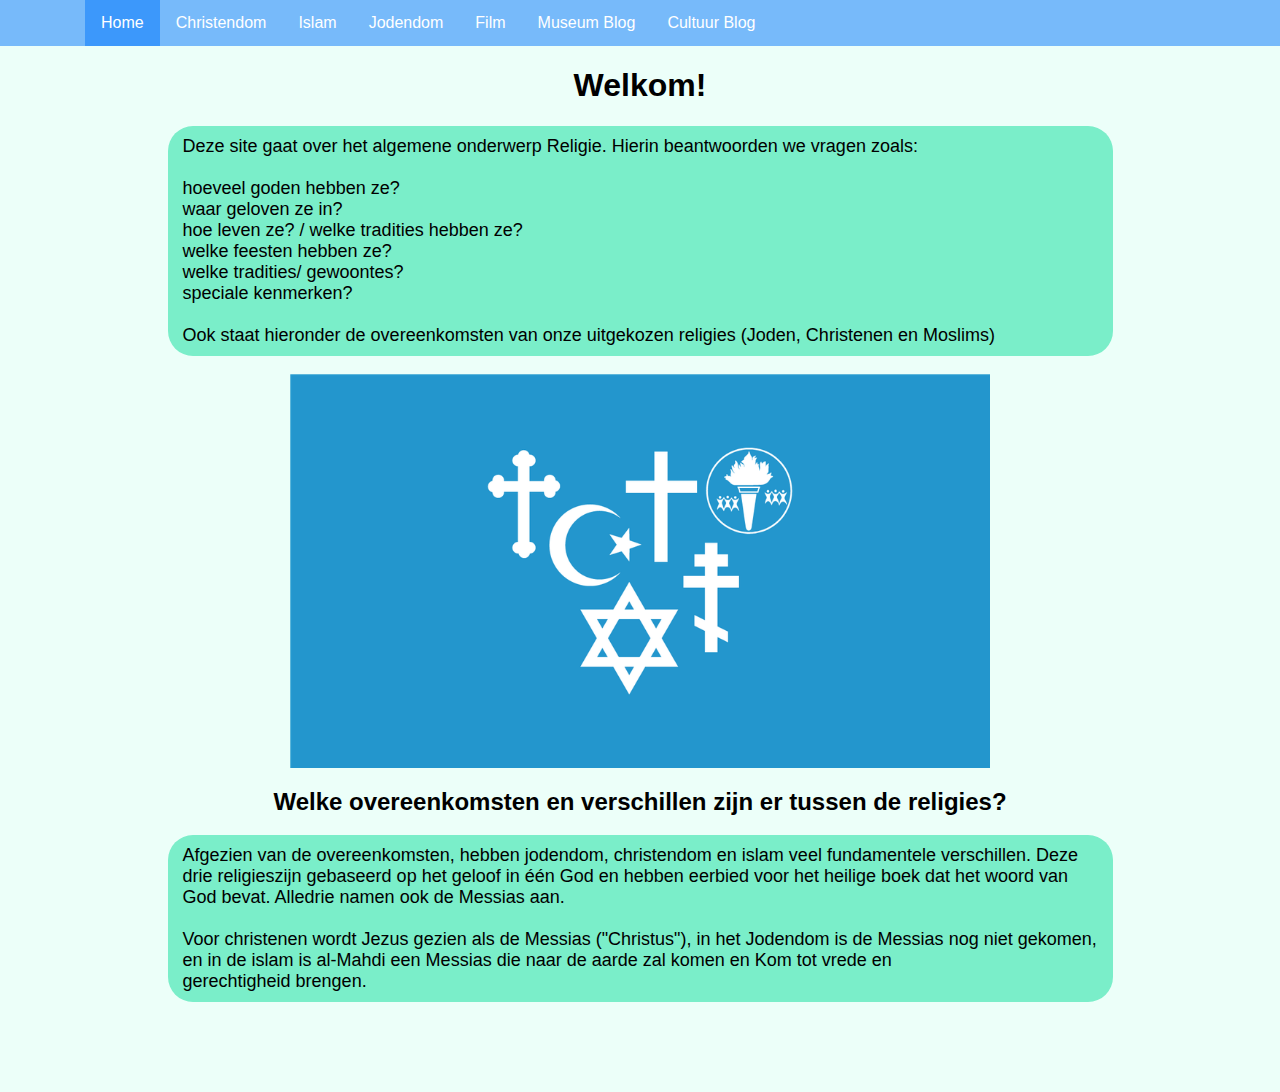
<file: index.html>
<!DOCTYPE html>

<html>
<head>
    <link rel='stylesheet' href='./css/style.css'>
    <title>Burgerschap Project - Welkom</title>
</head>

<body class='index-body'>
<!-- Navbar -->
<div class='container1'>
    <ul class='ul1'>
        <li class='li1'><a class='select' href='./index.php'> Home </a></li>
        <li class='li1'><a href='./html/christendom.php'>Christendom</a></li>
        <li class='li1'><a href='./html/islam.php'>Islam</a></li>
        <li class='li1'><a href='./html/jodendom.php'>Jodendom</a></li>
        <li class='li1'><a href='./html/film.php'>Film</a></li>
        <li class='li1'><a href='./html/blogs/volkenkundemuseum-blog.php'>Museum Blog</a></li>
        <li class='li1'><a href='./html/blogs/cultuur-blog.php'>Cultuur Blog</a></li>
    </ul>
</div>
<!-- End navbar -->
<h1>Welkom!</h1>
<p>
    Deze site gaat over het algemene onderwerp Religie. Hierin beantwoorden we vragen zoals:
    <br/><br/>
    hoeveel goden hebben ze?<br/>
    waar geloven ze in?<br/>
    hoe leven ze? / welke tradities hebben ze?<br/>
    welke feesten hebben ze?<br/>
    welke tradities/ gewoontes?<br/>
    speciale kenmerken?<br/>
    <br/>
    Ook staat hieronder de overeenkomsten van onze uitgekozen religies
    (Joden, Christenen en Moslims)
</p>
<img style='width:700px;' src='./images/religie.png' alt='Error: Look for Religie' class='center'>

<h2>Welke overeenkomsten en verschillen zijn er tussen de religies?</h2>
<p>
    Afgezien van de overeenkomsten, hebben jodendom, christendom en islam veel fundamentele verschillen. Deze drie
    religieszijn gebaseerd op het geloof in één God en hebben eerbied voor het heilige boek dat het woord van God bevat.
    Alledrie
    namen ook de Messias aan.<br/>
    <br/>
    Voor christenen wordt Jezus gezien als de Messias ("Christus"), in het Jodendom is de
    Messias nog niet gekomen, en in de islam is al-Mahdi een Messias die naar de aarde zal komen en Kom tot vrede
    en<br/>
    gerechtigheid brengen.
</p>
<br/><br/><br/><br/>
</body>
</html>
</file>
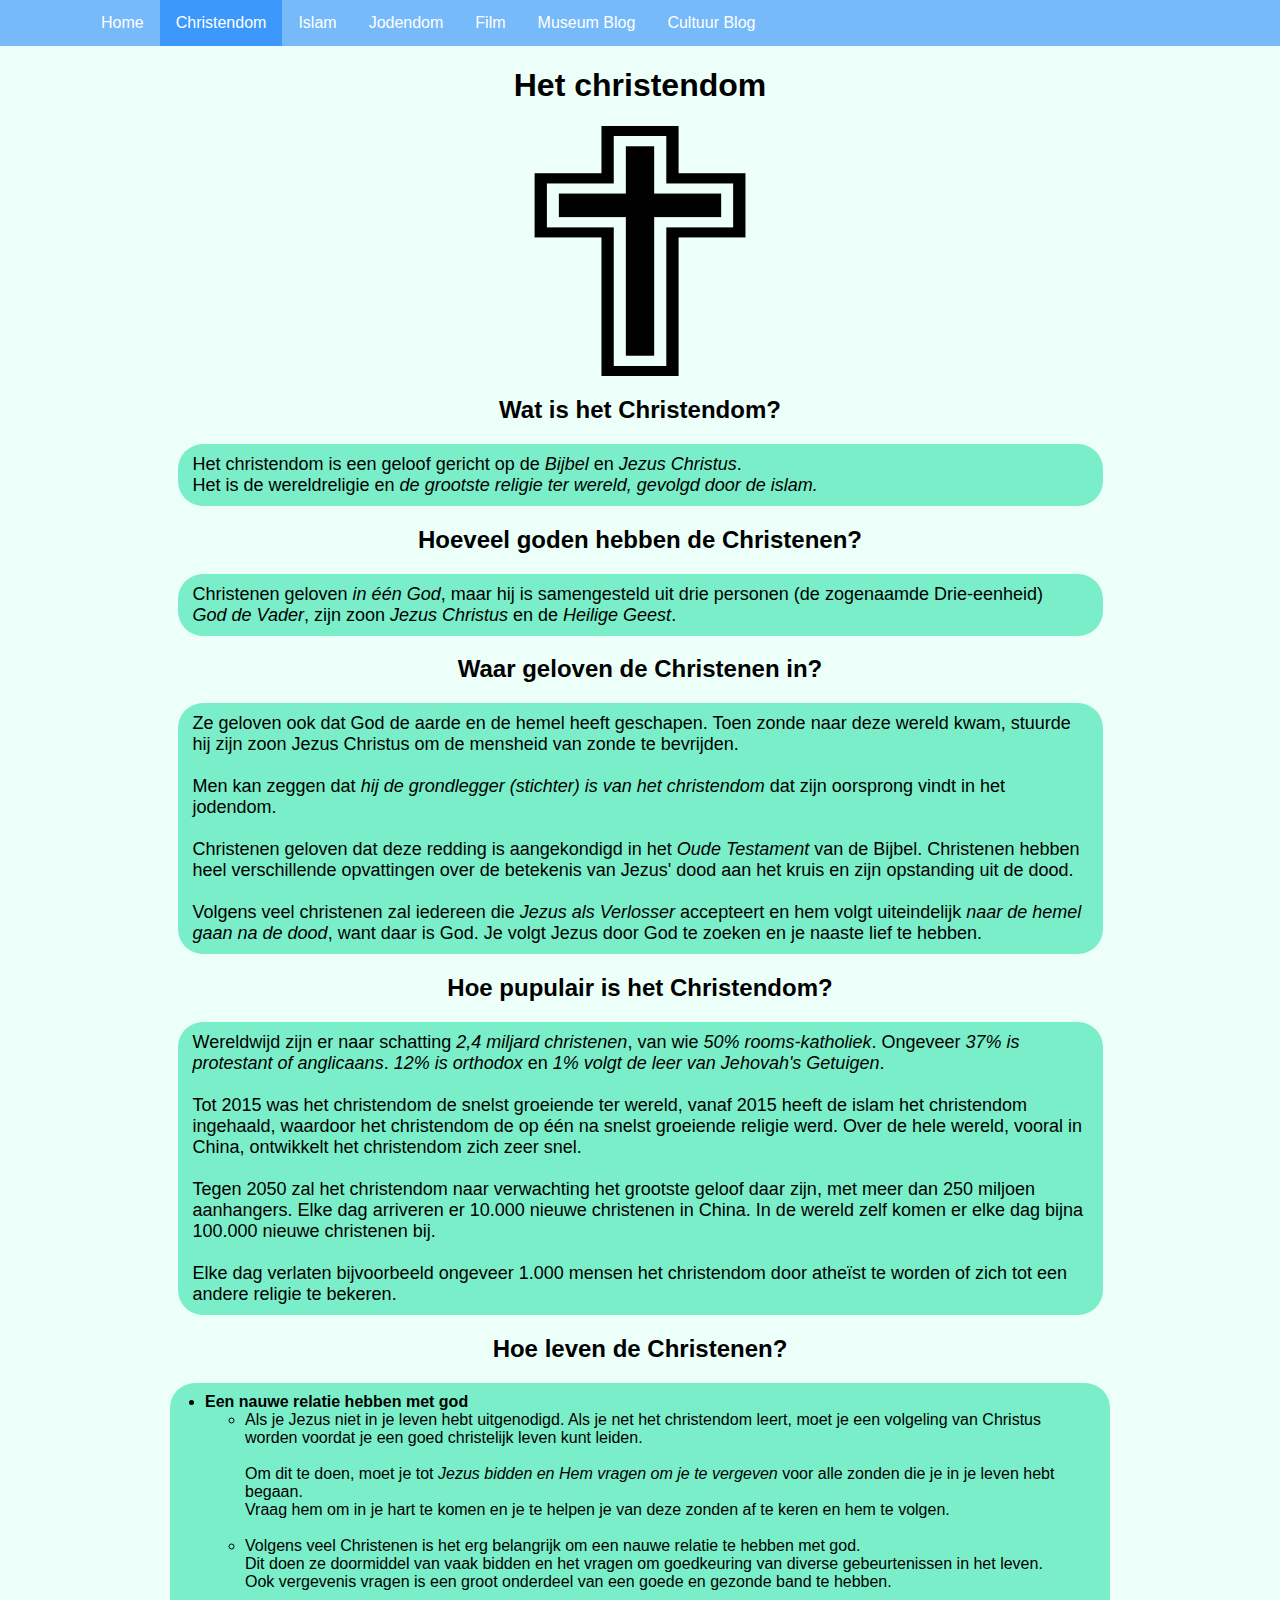
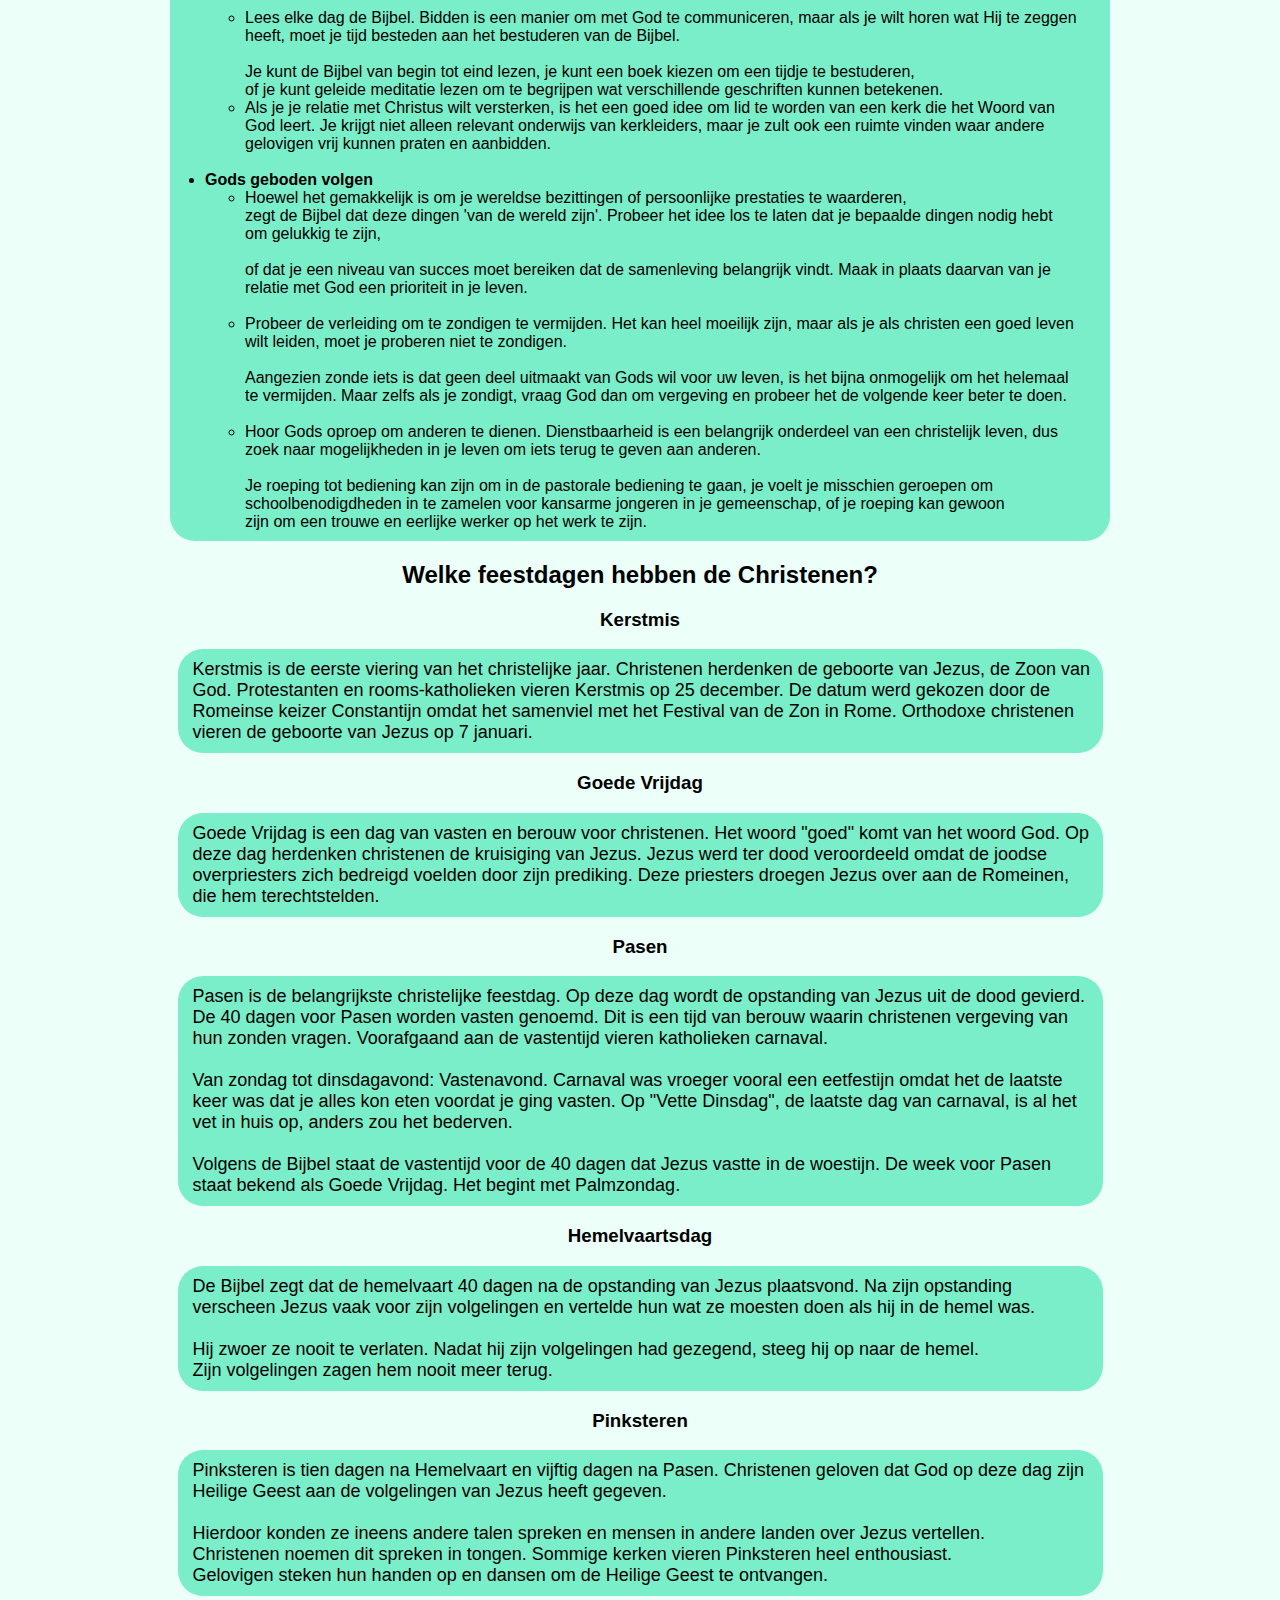
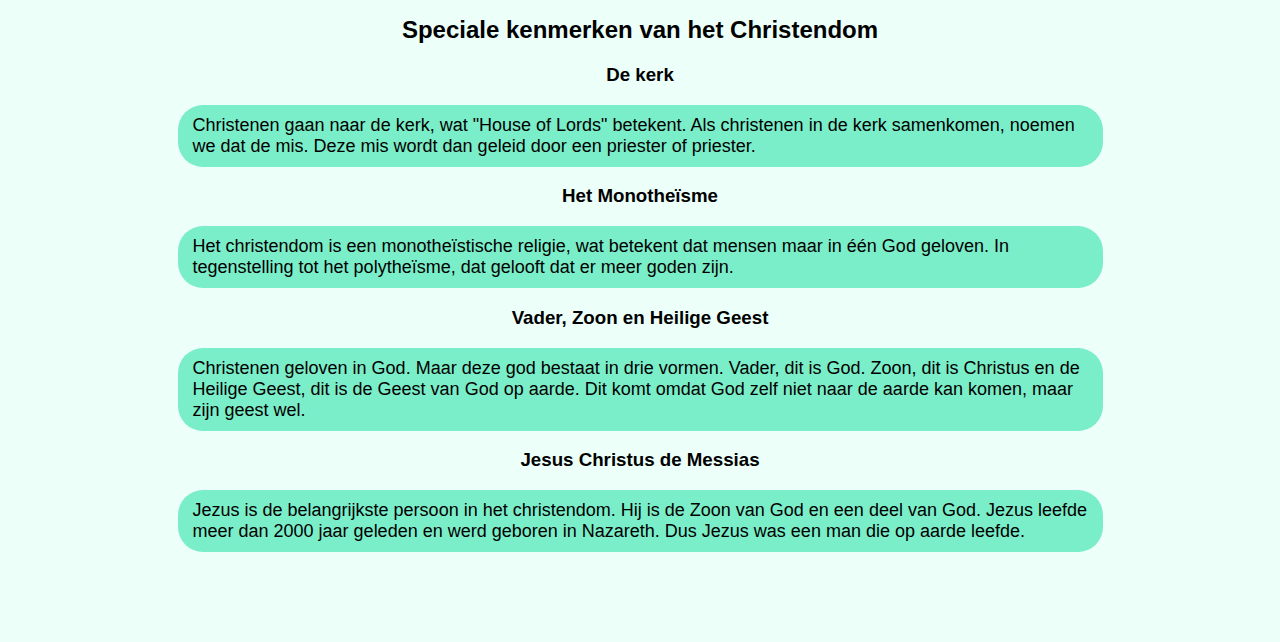
<file: html/christendom.html>
<!DOCTYPE html>

<html>
<head>
    <title>Burgerschap Project - Christendom</title>
    <link rel='stylesheet' href='../css/style.css'>
</head>

<body class='christendom-body'>
<!-- Navbar -->
<div class='container1'>
    <ul class='ul1'>
        <li class='li1'><a href='../index.html'> Home </a></li>
        <li class='li1'><a class='select' href='./christendom.html'>Christendom</a></li>
        <li class='li1'><a href='./islam.html'>Islam</a></li>
        <li class='li1'><a href='./jodendom.html'>Jodendom</a></li>
        <li class='li1'><a href='./film.html'>Film</a></li>
        <li class='li1'><a href='./blogs/volkenkundemuseum-blog.html'>Museum Blog</a></li>
        <li class='li1'><a href='./blogs/cultuur-blog.html'>Cultuur Blog</a></li>
    </ul>
</div>
<!-- End navbar -->

<h1>Het christendom</h1>
<img class='center' src='../images/kroesoe.png' width='300px' height='250px' alt='Error: Look for kroesoe.png.'>

<div class='christendom-text'>
    <h2>Wat is het Christendom?</h2>
    <p>
        Het christendom is een geloof gericht op de <i>Bijbel</i> en <i>Jezus Christus</i>.<br/>
        Het is de wereldreligie en <i>de grootste religie ter wereld, gevolgd door de islam.</i>
    </p>
    <h2>Hoeveel goden hebben de Christenen?</h2>
    <p>
        Christenen geloven <i>in één God</i>, maar hij is samengesteld uit drie personen (de zogenaamde
        Drie-eenheid)<br/>
        <i>God de Vader</i>, zijn zoon <i>Jezus Christus</i> en de <i>Heilige Geest</i>.
    </p>
    <h2>Waar geloven de Christenen in?</h2>
    <p>
        Ze geloven ook dat God de aarde en de hemel heeft geschapen. Toen zonde naar deze wereld kwam, stuurde hij zijn
        zoon
        Jezus Christus om de mensheid van zonde te bevrijden.<br/>
        <br/>
        Men kan zeggen dat <i>hij de grondlegger (stichter) is van het christendom</i> dat zijn oorsprong vindt in het
        jodendom.<br/>
        <br/>
        Christenen geloven dat deze redding is aangekondigd in het <i>Oude Testament</i> van de Bijbel. Christenen
        hebben heel
        verschillende opvattingen over de betekenis van Jezus' dood aan het kruis en zijn opstanding uit de dood.<br/>
        <br/>
        Volgens veel christenen zal iedereen die <i>Jezus als Verlosser</i> accepteert en hem volgt uiteindelijk <i>naar
            de hemel gaan na
            de dood</i>, want daar is God. Je volgt Jezus door God te zoeken en je naaste lief te hebben.
    </p>
    <h2>Hoe pupulair is het Christendom?</h2>
    <p>
        Wereldwijd zijn er naar schatting <i>2,4 miljard christenen</i>, van wie <i>50% rooms-katholiek</i>. Ongeveer
        <i>37% is protestant of
            anglicaans</i>. <i>12% is orthodox</i> en <i>1% volgt de leer van Jehovah's Getuigen</i>.<br/>
        <br/>
        Tot 2015 was het christendom de snelst groeiende ter wereld, vanaf 2015 heeft de islam het christendom
        ingehaald,
        waardoor het christendom de op één na snelst groeiende religie werd. Over de hele wereld, vooral in China,
        ontwikkelt
        het christendom zich zeer snel.<br/>
        <br/>
        Tegen 2050 zal het christendom naar verwachting het grootste geloof daar zijn, met meer
        dan 250 miljoen aanhangers. Elke dag arriveren er 10.000 nieuwe christenen in China. In de wereld zelf komen er
        elke dag
        bijna 100.000 nieuwe christenen bij.<br/>
        <br/>
        Elke dag verlaten bijvoorbeeld ongeveer 1.000 mensen het christendom door atheïst
        te worden of zich tot een andere religie te bekeren.
    </p>
    <h2>Hoe leven de Christenen?</h2>
    <ul class='global-ul'>
        <li><b>Een nauwe relatie hebben met god</b></li>
        <ul>
            <li>
                Als je Jezus niet in je leven hebt uitgenodigd. Als je net het christendom leert, moet je een volgeling
                van Christus
                worden voordat je een goed christelijk leven kunt leiden.<br/>
                <br/>
                Om dit te doen, moet je tot <i>Jezus bidden en Hem vragen om je te vergeven</i> voor alle zonden die je
                in je leven hebt begaan.<br/>
                Vraag hem om in je hart te komen en je te helpen je van deze zonden af te keren en hem te
                volgen.<br/><br/>
            </li>
            <li>
                Volgens veel Christenen is het erg belangrijk om een nauwe relatie te hebben met god.<br/>
                Dit doen ze doormiddel van vaak bidden en het vragen om goedkeuring van diverse gebeurtenissen in het
                leven.<br/>
                Ook vergevenis vragen is een groot onderdeel van een goede en gezonde band te hebben.<br/>
                <br/>
            </li>
            <li>
                Lees elke dag de Bijbel. Bidden is een manier om met God te communiceren, maar als je wilt horen wat Hij
                te zeggen
                heeft, moet je tijd besteden aan het bestuderen van de Bijbel.<br/>
                <br/>
                Je kunt de Bijbel van begin tot eind lezen, je kunt een boek kiezen om een tijdje te bestuderen,<br/>
                of je kunt geleide meditatie lezen om te begrijpen wat verschillende
                geschriften kunnen betekenen.
            </li>
            <li>
                Als je je relatie met Christus wilt versterken, is het een goed idee om lid te worden van een kerk die
                het Woord van<br/>
                God leert. Je krijgt niet alleen relevant onderwijs van kerkleiders, maar je zult ook een ruimte vinden
                waar andere<br/>
                gelovigen vrij kunnen praten en aanbidden.<br/><br/>
            </li>
        </ul>
        <li><b>Gods geboden volgen</b></li>
        <ul>
            <li>
                Hoewel het gemakkelijk is om je wereldse bezittingen of persoonlijke prestaties te waarderen,<br/>
                zegt de Bijbel dat deze dingen 'van de wereld zijn'. Probeer het idee los te laten dat je bepaalde
                dingen nodig hebt<br/> om gelukkig te zijn,<br/>
                <br/>
                of dat je een niveau van succes moet bereiken dat de samenleving belangrijk vindt. Maak in plaats
                daarvan van je relatie met
                God een prioriteit in je leven.<br/><br/>
            </li>
            <li>
                Probeer de verleiding om te zondigen te vermijden. Het kan heel moeilijk zijn, maar als je als christen
                een goed leven
                wilt leiden, moet je proberen niet te zondigen.<br/>
                <br/>
                Aangezien zonde iets is dat geen deel uitmaakt van Gods wil voor uw
                leven, is het bijna onmogelijk om het helemaal<br/> te vermijden. Maar zelfs als je zondigt, vraag God
                dan om vergeving en
                probeer het de volgende keer beter te doen.<br/><br/>
            </li>
            <li>
                Hoor Gods oproep om anderen te dienen. Dienstbaarheid is een belangrijk onderdeel van een christelijk
                leven, dus zoek
                naar mogelijkheden in je leven om iets terug te geven aan anderen.<br/>
                <br/>
                Je roeping tot bediening kan zijn om in de pastorale
                bediening te gaan, je voelt je misschien geroepen om schoolbenodigdheden in te zamelen voor kansarme
                jongeren in je
                gemeenschap, of je roeping kan gewoon<br/> zijn om een trouwe en eerlijke werker op het werk te zijn.
            </li>
        </ul>
    </ul>
    <h2>Welke feestdagen hebben de Christenen?</h2>
    <h3>Kerstmis</h3>
    <p>
        Kerstmis is de eerste viering van het christelijke jaar. Christenen herdenken de geboorte van Jezus, de Zoon van
        God.
        Protestanten en rooms-katholieken vieren Kerstmis op 25 december. De datum werd gekozen door de Romeinse keizer
        Constantijn omdat het samenviel met het Festival van de Zon in Rome. Orthodoxe christenen vieren de geboorte van
        Jezus
        op 7 januari.
    </p>
    <h3>Goede Vrijdag</h3>
    <p>
        Goede Vrijdag is een dag van vasten en berouw voor christenen. Het woord "goed" komt van het woord God. Op deze
        dag
        herdenken christenen de kruisiging van Jezus. Jezus werd ter dood veroordeeld omdat de joodse overpriesters zich
        bedreigd voelden door zijn prediking. Deze priesters droegen Jezus over aan de Romeinen, die hem terechtstelden.
    </p>
    <h3>Pasen</h3>
    <p>
        Pasen is de belangrijkste christelijke feestdag. Op deze dag wordt de opstanding van Jezus uit de dood gevierd.
        De 40
        dagen voor Pasen worden vasten genoemd. Dit is een tijd van berouw waarin christenen vergeving van hun zonden
        vragen.
        Voorafgaand aan de vastentijd vieren katholieken carnaval.<br/>
        <br/>
        Van zondag tot dinsdagavond: Vastenavond. Carnaval was
        vroeger vooral een eetfestijn omdat het de laatste keer was dat je alles kon eten voordat je ging vasten. Op
        "Vette
        Dinsdag", de laatste dag van carnaval, is al het vet in huis op, anders zou het bederven.<br/>
        <br/>
        Volgens de Bijbel staat de
        vastentijd voor de 40 dagen dat Jezus vastte in de woestijn. De week voor Pasen staat bekend als Goede Vrijdag.
        Het
        begint met Palmzondag.
    </p>
    <h3>Hemelvaartsdag</h3>
    <p>
        De Bijbel zegt dat de hemelvaart 40 dagen na de opstanding van Jezus plaatsvond. Na zijn opstanding verscheen
        Jezus vaak
        voor zijn volgelingen en vertelde hun wat ze moesten doen als hij in de hemel was.<br/>
        <br/>
        Hij zwoer ze nooit te verlaten. Nadat hij zijn volgelingen had gezegend, steeg hij op naar de hemel.<br/>
        Zijn volgelingen zagen hem nooit meer terug.
    </p>
    <h3>Pinksteren</h3>
    <p>
        Pinksteren is tien dagen na Hemelvaart en vijftig dagen na Pasen. Christenen geloven dat God op deze dag zijn
        Heilige
        Geest aan de volgelingen van Jezus heeft gegeven.<br/>
        <br/>
        Hierdoor konden ze ineens andere talen spreken en mensen in andere landen over Jezus vertellen.<br/>
        Christenen noemen dit spreken in tongen. Sommige kerken vieren Pinksteren heel enthousiast.<br/>
        Gelovigen steken hun handen op en dansen om de Heilige Geest te ontvangen.
    </p>
    <h2>Speciale kenmerken van het Christendom</h2>
    <h3>De kerk</h3>
    <p>
        Christenen gaan naar de kerk, wat "House of Lords" betekent. Als christenen in de kerk samenkomen, noemen we
        dat de mis.
        Deze mis wordt dan geleid door een priester of priester.
    </p>
    <h3>Het Monotheïsme</h3>
    <p>
        Het christendom is een monotheïstische religie, wat betekent dat mensen maar in één God geloven. In
        tegenstelling tot het polytheïsme, dat gelooft dat er meer goden zijn.
    </p>
    <h3>Vader, Zoon en Heilige Geest</h3>
    <p>
        Christenen geloven in God. Maar deze god bestaat in drie vormen. Vader, dit is God.
        Zoon, dit is Christus en de Heilige Geest, dit is de Geest van God op aarde.
        Dit komt omdat God zelf niet naar de aarde kan komen, maar zijn geest wel.
    </p>
    <h3>Jesus Christus de Messias</h3>
    <p>
        Jezus is de belangrijkste persoon in het christendom. Hij is de Zoon van God en een deel van God. Jezus leefde
        meer dan
        2000 jaar geleden en werd geboren in Nazareth. Dus Jezus was een man die op aarde leefde.
    </p>
    <br/><br/><br/><br/>
</div>
</body>
</html>
</file>
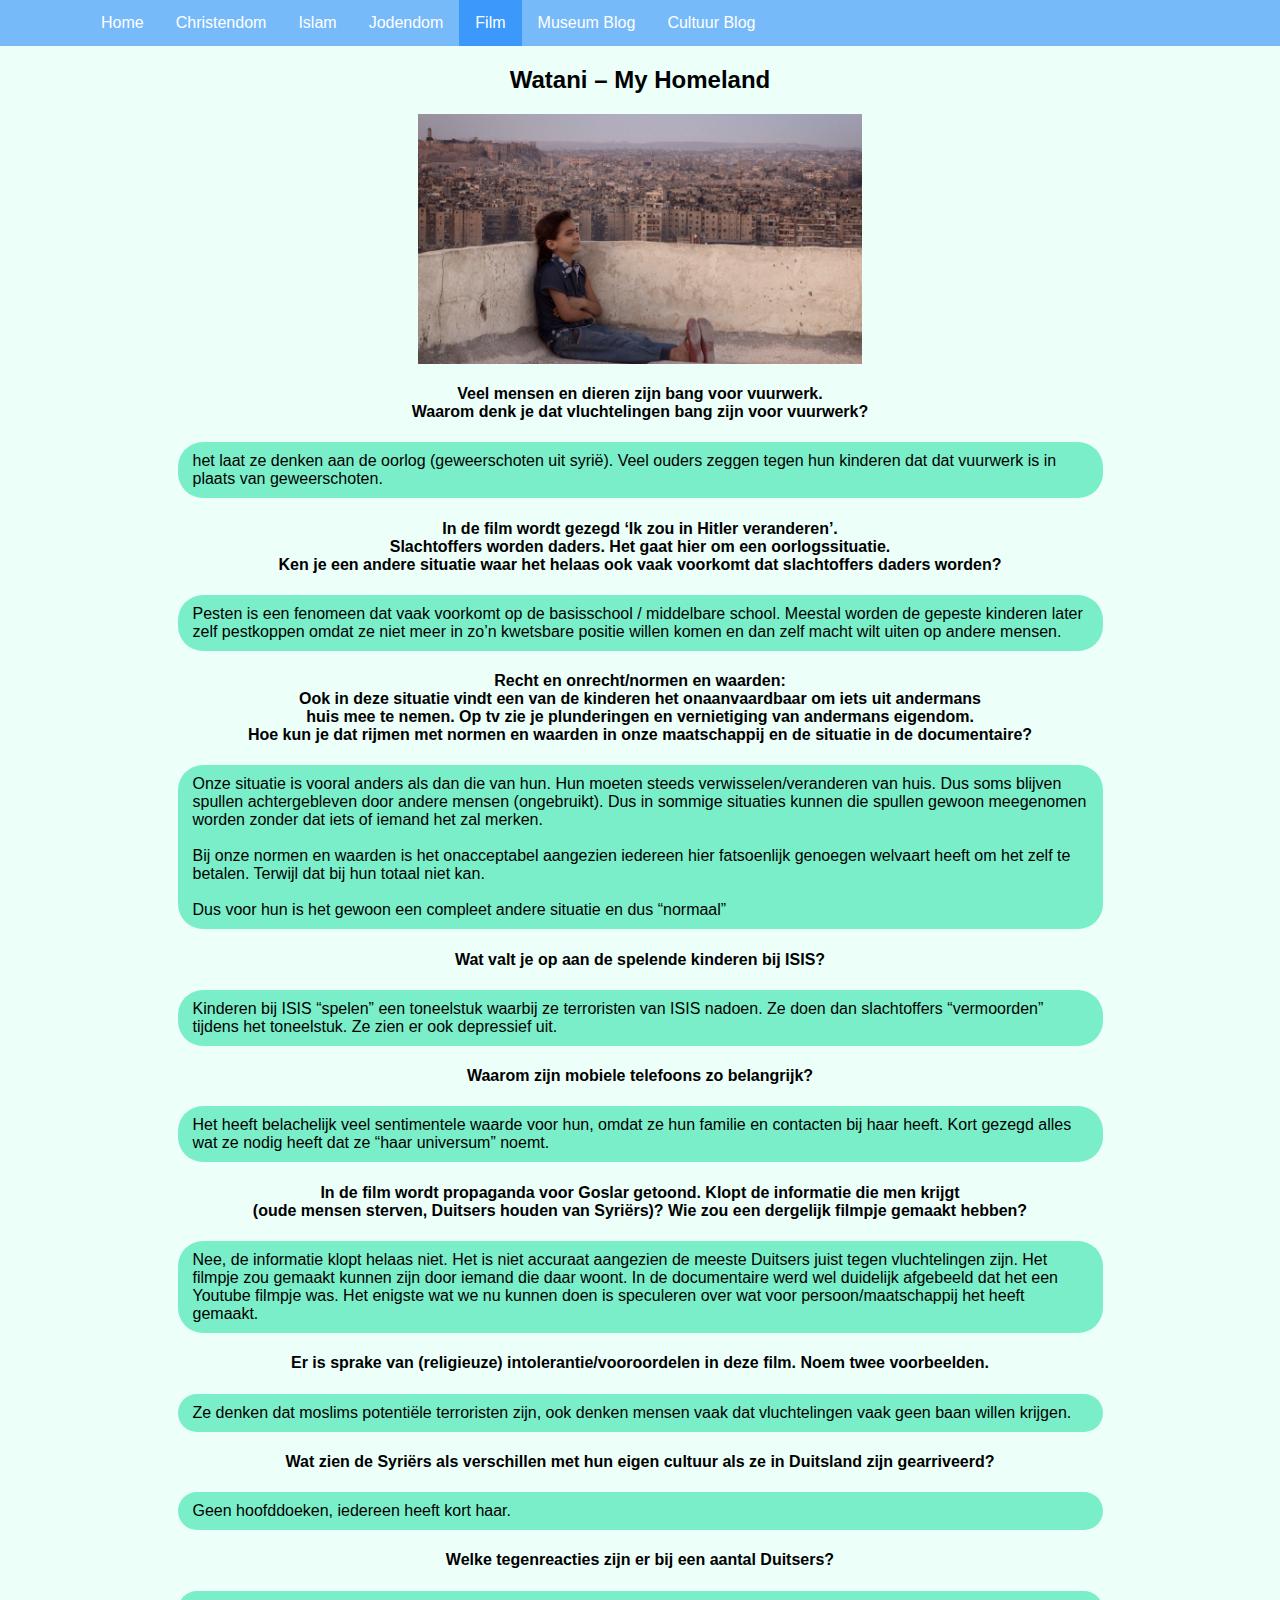
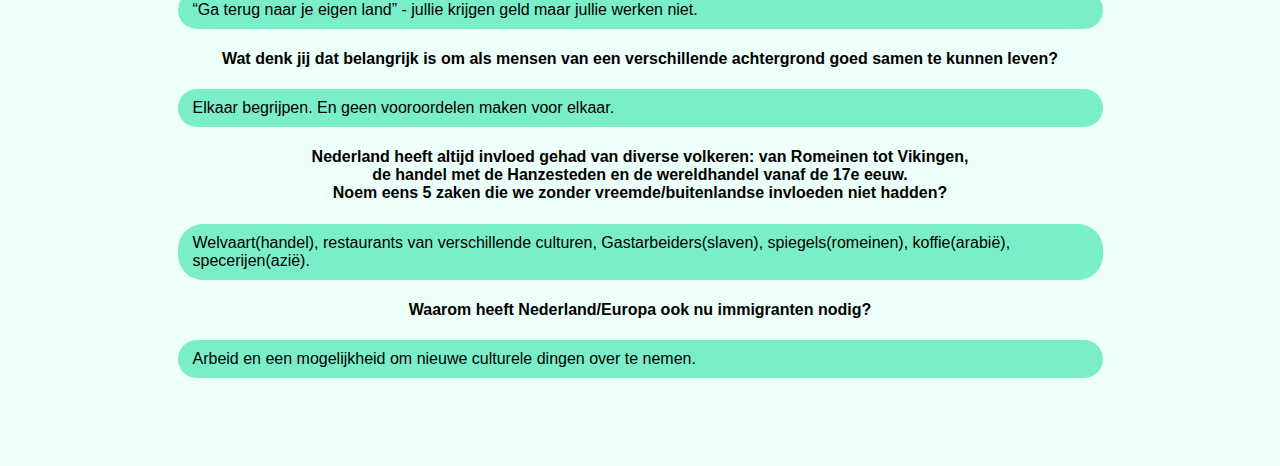
<file: html/film.html>
<!DOCTYPE html>
<html>

<head>
    <title>Film Antwoorden</title>
    <link rel='stylesheet' href='../css/style.css'>
</head>

<body>
<!-- Navbar -->
<div class='container1'>
    <ul class='ul1'>
        <li class='li1'><a href='../index.html'> Home </a></li>
        <li class='li1'><a href='./christendom.html'>Christendom</a></li>
        <li class='li1'><a href='./islam.html'>Islam</a></li>
        <li class='li1'><a href='./jodendom.html'>Jodendom</a></li>
        <li class='li1'><a class='select' href='./film.html'>Film</a></li>
        <li class='li1'><a href='./blogs/volkenkundemuseum-blog.html'>Museum Blog</a></li>
        <li class='li1'><a href='./blogs/cultuur-blog.html'>Cultuur Blog</a></li>
    </ul>
</div>
<!-- End navbar -->
<h2>Watani – My Homeland</h2>
<img class='center' src='../images/watani.jpeg' height='250px' alt='Error: Look for watani.'>
<h4>
    Veel mensen en dieren zijn bang voor vuurwerk.<br/>
    Waarom denk je dat vluchtelingen bang zijn voor vuurwerk?
</h4>
<p>het laat ze denken aan de oorlog (geweerschoten uit syrië). Veel ouders zeggen tegen hun kinderen dat dat
    vuurwerk is in plaats van geweerschoten.</p>
<h4>
    In de film wordt gezegd ‘Ik zou in Hitler veranderen’.<br/>
    Slachtoffers worden daders. Het gaat hier om een oorlogssituatie.<br/>
    Ken je een andere situatie waar het helaas ook vaak voorkomt dat slachtoffers daders worden?
</h4>
<p>Pesten is een fenomeen dat vaak voorkomt op de basisschool / middelbare school.
    Meestal worden de gepeste kinderen later zelf pestkoppen omdat ze niet meer in zo’n
    kwetsbare positie willen komen en dan zelf macht wilt uiten op andere mensen.
</p>
<h4>
    Recht en onrecht/normen en waarden:<br/>
    Ook in deze situatie vindt een van de kinderen het onaanvaardbaar om iets uit andermans <br/>
    huis mee te nemen. Op tv zie je plunderingen en vernietiging van andermans eigendom. <br/>
    Hoe kun je dat rijmen met normen en waarden in onze maatschappij en de situatie in de documentaire?
</h4>
<p>
    Onze situatie is vooral anders als dan die van hun. Hun moeten steeds verwisselen/veranderen van huis. Dus soms
    blijven
    spullen achtergebleven door andere mensen (ongebruikt). Dus in sommige situaties kunnen die spullen gewoon
    meegenomen
    worden zonder dat iets of iemand het zal merken.<br/>
    <br/>
    Bij onze normen en waarden is het onacceptabel aangezien iedereen hier fatsoenlijk genoegen welvaart heeft om
    het zelf
    te betalen. Terwijl dat bij hun totaal niet kan.<br/>
    <br/>
    Dus voor hun is het gewoon een compleet andere situatie en dus “normaal”
</p>
<h4>Wat valt je op aan de spelende kinderen bij ISIS?</h4>
<p>
    Kinderen bij ISIS “spelen” een toneelstuk waarbij ze terroristen van ISIS nadoen.
    Ze doen dan slachtoffers “vermoorden” tijdens het toneelstuk. Ze zien er ook depressief uit.
</p>
<h4>
    Waarom zijn mobiele telefoons zo belangrijk?
</h4>
<p>
    Het heeft belachelijk veel sentimentele waarde voor hun, omdat ze hun familie en contacten bij
    haar heeft. Kort gezegd alles wat ze nodig heeft dat ze “haar universum” noemt.
</p>
<h4>
    In de film wordt propaganda voor Goslar getoond. Klopt de informatie die men krijgt <br/>
    (oude mensen sterven, Duitsers houden van Syriërs)? Wie zou een dergelijk filmpje gemaakt hebben?
</h4>
<p>
    Nee, de informatie klopt helaas niet. Het is niet accuraat aangezien de meeste Duitsers juist tegen
    vluchtelingen zijn.
    Het filmpje zou gemaakt kunnen zijn door iemand die daar woont. In de documentaire werd wel duidelijk afgebeeld
    dat het
    een Youtube filmpje was. Het enigste wat we nu kunnen doen is speculeren over wat voor persoon/maatschappij het
    heeft
    gemaakt.
</p>
<h4>
    Er is sprake van (religieuze) intolerantie/vooroordelen in deze film. Noem twee voorbeelden.
</h4>
<p>
    Ze denken dat moslims potentiële terroristen zijn, ook denken mensen vaak dat vluchtelingen vaak geen baan
    willen krijgen.
</p>
<h4>
    Wat zien de Syriërs als verschillen met hun eigen cultuur als ze in Duitsland zijn gearriveerd?
</h4>
<p>
    Geen hoofddoeken, iedereen heeft kort haar.
</p>
<h4>
    Welke tegenreacties zijn er bij een aantal Duitsers?
</h4>
<p>
    “Ga terug naar je eigen land” - jullie krijgen geld maar jullie werken niet.
</p>
<h4>
    Wat denk jij dat belangrijk is om als mensen van een verschillende achtergrond goed samen te kunnen leven?
</h4>
<p>
    Elkaar begrijpen. En geen vooroordelen maken voor elkaar.
</p>
<h4>
    Nederland heeft altijd invloed gehad van diverse volkeren: van Romeinen tot Vikingen,<br/>
    de handel met de
    Hanzesteden en de wereldhandel vanaf de 17e eeuw.<br/>
    Noem eens 5 zaken die we zonder vreemde/buitenlandse invloeden niet hadden?
</h4>
<p>
    Welvaart(handel), restaurants van verschillende culturen, Gastarbeiders(slaven), spiegels(romeinen),
    koffie(arabië),
    specerijen(azië).
</p>
<h4>
    Waarom heeft Nederland/Europa ook nu immigranten nodig?
</h4>
<p>
    Arbeid en een mogelijkheid om nieuwe culturele dingen over te nemen.
</p>
<br/><br/><br/><br/>
</body>

</html>
</file>
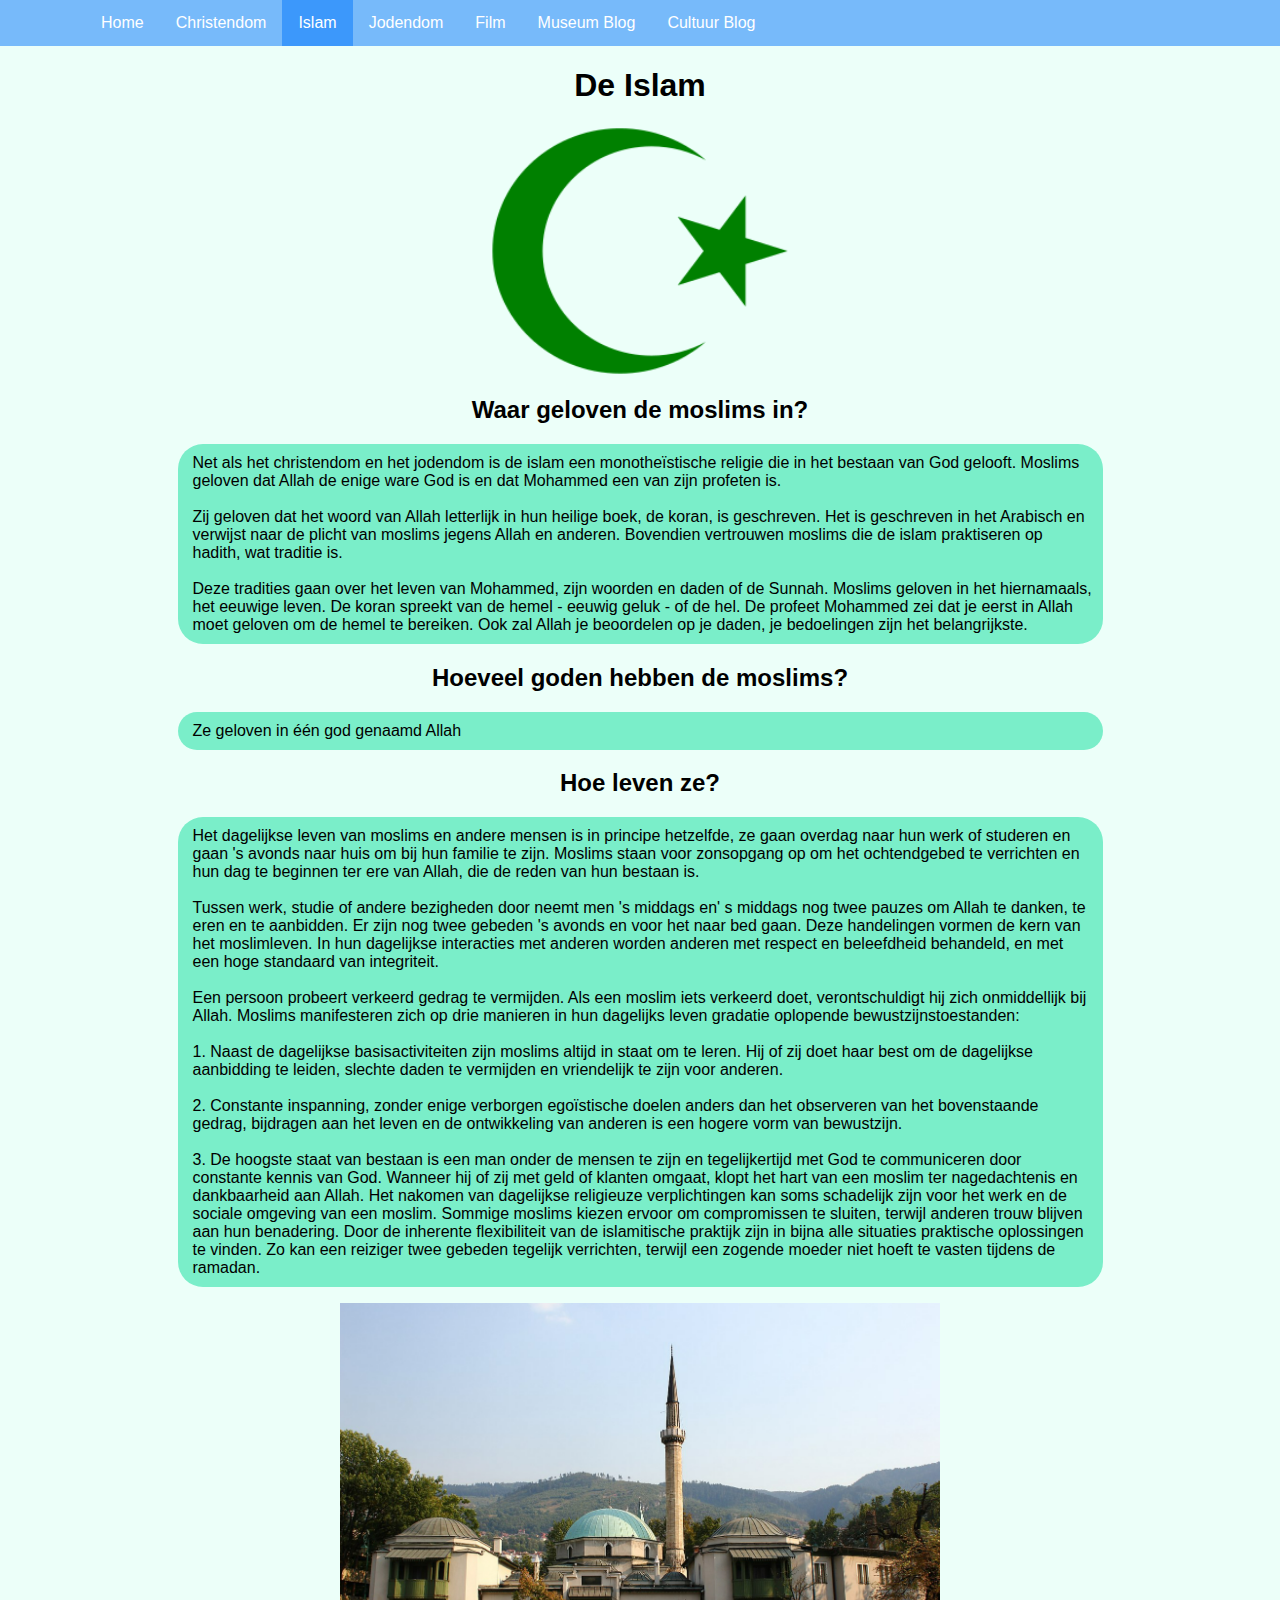
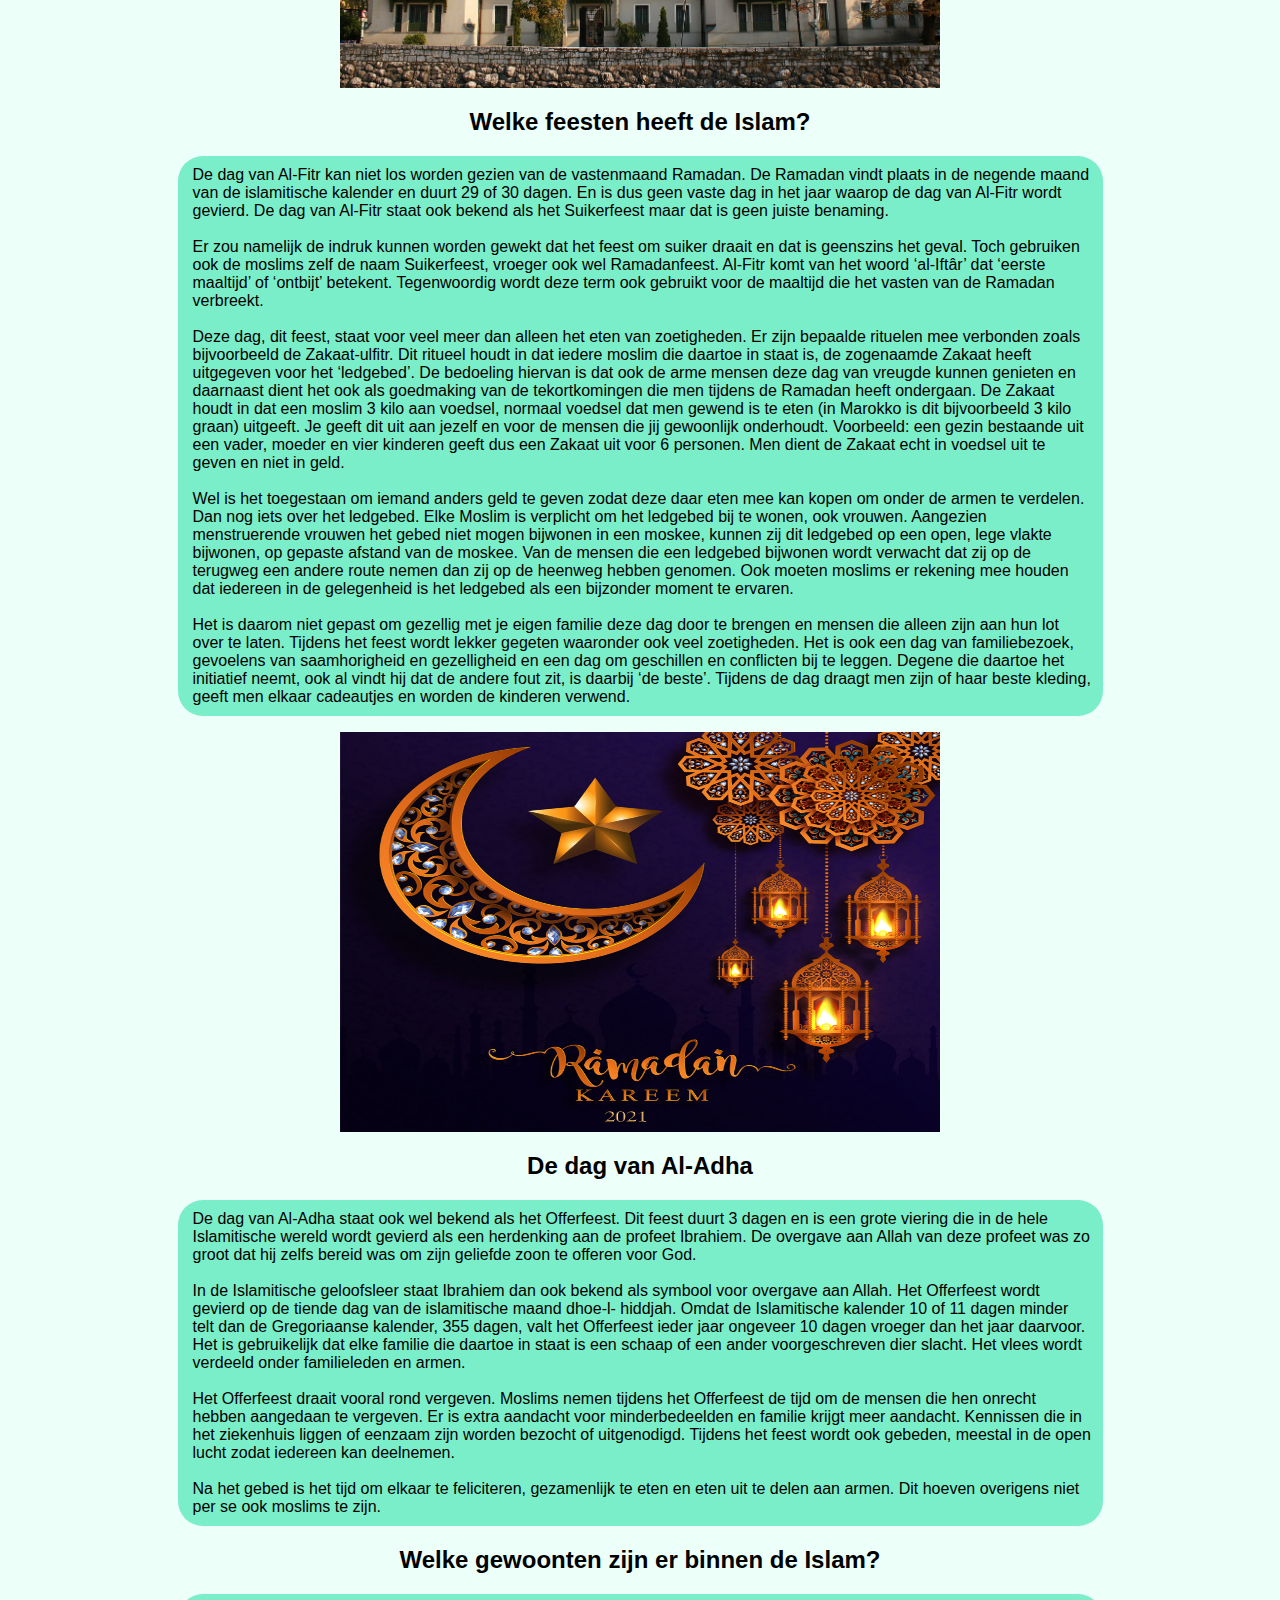
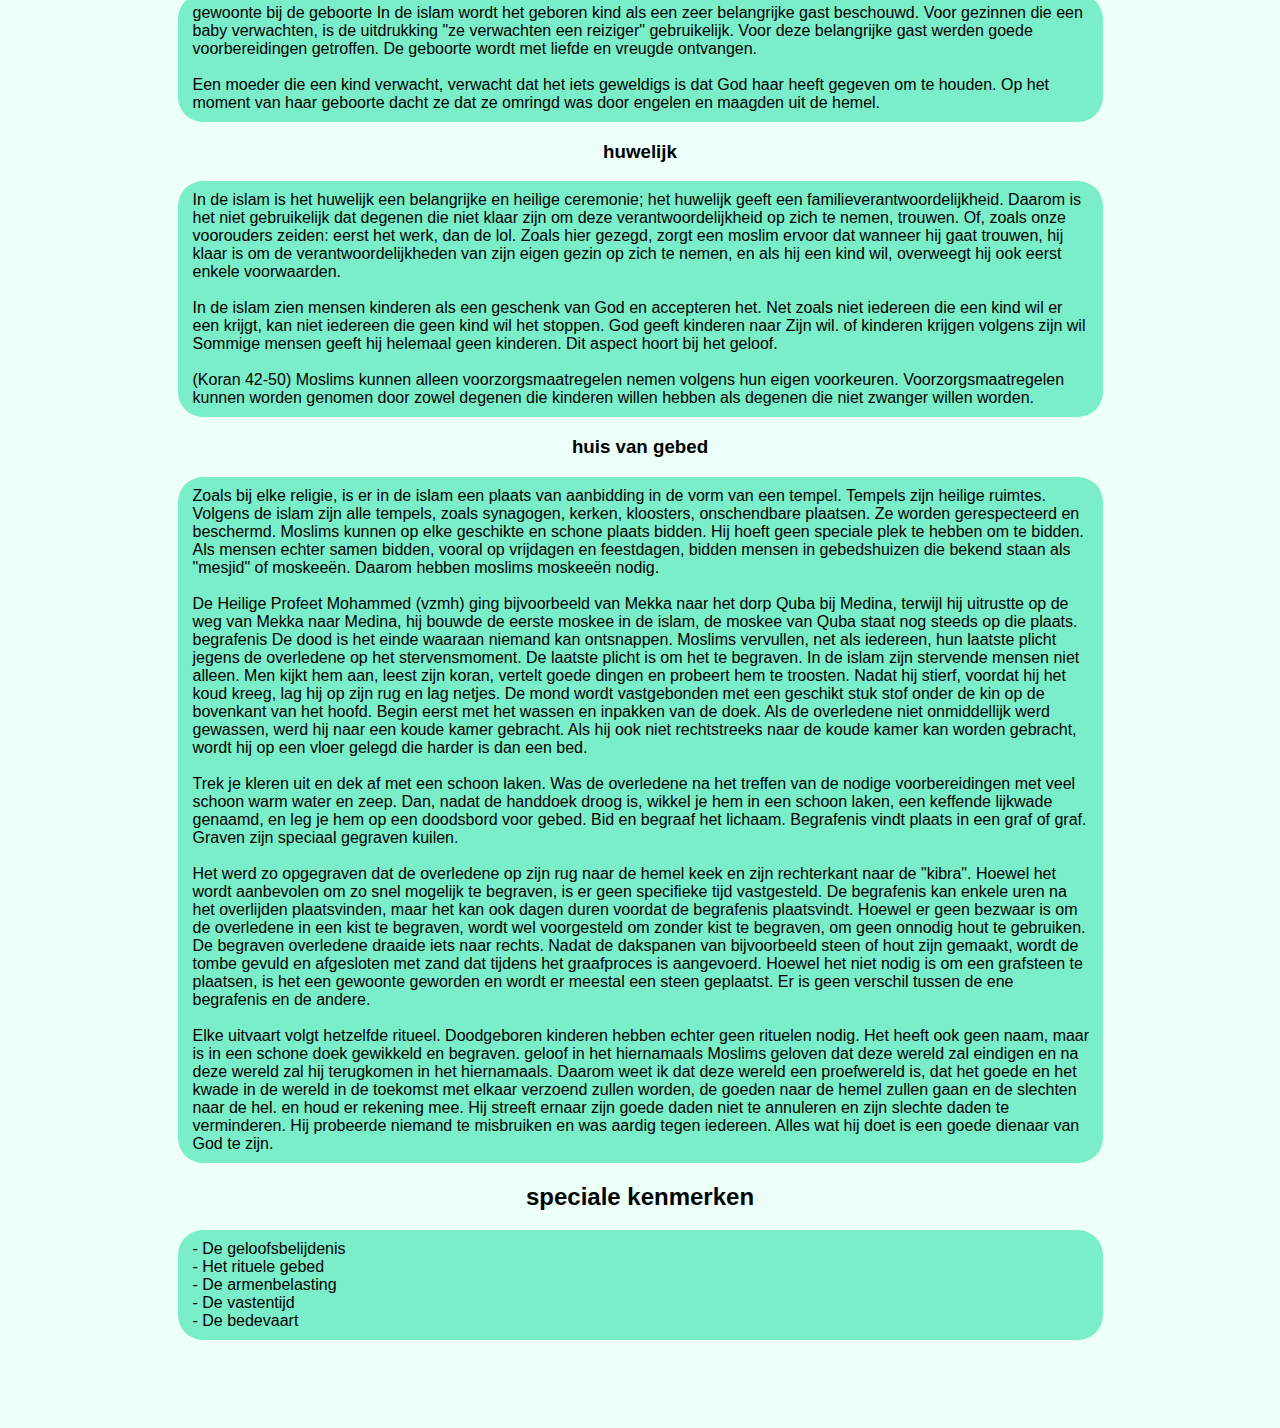
<file: html/islam.html>
<!DOCTYPE html>

<html>
<head>
    <title>Burgerschap Project - Islam</title>
    <link rel='stylesheet' href='../css/style.css'>
</head>
<body class='islam-body'>
<!-- Navbar -->
<div class='container1'>
    <ul class='ul1'>
        <li class='li1'><a href='../index.html'> Home </a></li>
        <li class='li1'><a href='./christendom.html'>Christendom</a></li>
        <li class='li1'><a class='select' href='./islam.html'>Islam</a></li>
        <li class='li1'><a href='./jodendom.html'>Jodendom</a></li>
        <li class='li1'><a href='./film.html'>Film</a></li>
        <li class='li1'><a href='./blogs/volkenkundemuseum-blog.html'>Museum Blog</a></li>
        <li class='li1'><a href='./blogs/cultuur-blog.html'>Cultuur Blog</a></li>
    </ul>
</div>
<!-- End navbar -->
<h1>De Islam</h1>
<img class='center' src='../images/Islam.png' width='300px' height='250px' alt='Error: Look for islam.png.'>
<h2>Waar geloven de moslims in?</h2>
<p>
    Net als het christendom en het jodendom is de islam een ​​monotheïstische religie die in het bestaan ​​van God
    gelooft.
    Moslims geloven dat Allah de enige ware God is en dat Mohammed een van zijn profeten is.
    <br/><br/>
    Zij geloven dat het woord van Allah letterlijk in hun heilige boek, de koran, is geschreven.
    Het is geschreven in het Arabisch en verwijst naar de plicht van moslims jegens Allah en anderen.
    Bovendien vertrouwen moslims die de islam praktiseren op hadith, wat traditie is.
    <br/><br/>
    Deze tradities gaan over het leven van Mohammed, zijn woorden en daden of de Sunnah. Moslims geloven in het
    hiernamaals, het eeuwige leven.
    De koran spreekt van de hemel - eeuwig geluk - of de hel. De profeet Mohammed zei dat je eerst in Allah moet geloven
    om de hemel te bereiken.
    Ook zal Allah je beoordelen op je daden, je bedoelingen zijn het belangrijkste.
</p>
<h2>Hoeveel goden hebben de moslims?</h2>
<p>
    Ze geloven in één god genaamd Allah
</p>
<h2>Hoe leven ze?</h2>

<p>
    Het dagelijkse leven van moslims en andere mensen is in principe hetzelfde, ze gaan overdag naar hun werk of
    studeren en gaan 's avonds naar huis om bij hun familie te zijn.
    Moslims staan ​​voor zonsopgang op om het ochtendgebed te verrichten en hun dag te beginnen ter ere van Allah, die
    de reden van hun bestaan ​​is.
    <br/><br/>
    Tussen werk, studie of andere bezigheden door neemt men 's middags en' s middags nog twee pauzes om Allah te danken,
    te eren en te aanbidden.
    Er zijn nog twee gebeden 's avonds en voor het naar bed gaan. Deze handelingen vormen de kern van het moslimleven.
    In hun dagelijkse interacties met anderen worden anderen met respect en beleefdheid behandeld, en met een hoge
    standaard van integriteit.
    <br/><br/>
    Een persoon probeert verkeerd gedrag te vermijden. Als een moslim iets verkeerd doet, verontschuldigt hij zich
    onmiddellijk bij Allah.
    Moslims manifesteren zich op drie manieren in hun dagelijks leven gradatie oplopende bewustzijnstoestanden:
    <br/><br/>
    1. Naast de dagelijkse basisactiviteiten zijn moslims altijd in staat om te leren.
    Hij of zij doet haar best om de dagelijkse aanbidding te leiden, slechte daden te vermijden en vriendelijk te zijn
    voor anderen.
    <br/><br/>
    2. Constante inspanning, zonder enige verborgen egoïstische doelen anders dan het observeren van het bovenstaande
    gedrag,
    bijdragen aan het leven en de ontwikkeling van anderen is een hogere vorm van bewustzijn.
    <br/><br/>
    3. De hoogste staat van bestaan ​​is een man onder de mensen te zijn en tegelijkertijd met God te communiceren door
    constante kennis van God.
    Wanneer hij of zij met geld of klanten omgaat, klopt het hart van een moslim ter nagedachtenis en dankbaarheid aan
    Allah.
    Het nakomen van dagelijkse religieuze verplichtingen kan soms schadelijk zijn voor het werk en de sociale omgeving
    van een moslim.
    Sommige moslims kiezen ervoor om compromissen te sluiten, terwijl anderen trouw blijven aan hun benadering.
    Door de inherente flexibiliteit van de islamitische praktijk zijn in bijna alle situaties praktische oplossingen te
    vinden.
    Zo kan een reiziger twee gebeden tegelijk verrichten, terwijl een zogende moeder niet hoeft te vasten tijdens de
    ramadan.

</p>
<img class='center' src='../images/Moskee.PNG' width='600px'/>
<h2>Welke feesten heeft de Islam?</h2>
<p>
    De dag van Al-Fitr kan niet los worden gezien van de vastenmaand Ramadan. De Ramadan vindt plaats in de negende
    maand van de islamitische kalender en duurt 29 of 30 dagen.
    En is dus geen vaste dag in het jaar waarop de dag van Al-Fitr wordt gevierd.
    De dag van Al-Fitr staat ook bekend als het Suikerfeest maar dat is geen juiste benaming.
    <br/><br/>
    Er zou namelijk de indruk kunnen worden gewekt dat het feest om suiker draait en dat is geenszins het geval.
    Toch gebruiken ook de moslims zelf de naam Suikerfeest, vroeger ook wel Ramadanfeest.
    Al-Fitr komt van het woord ‘al-Iftâr’ dat ‘eerste maaltijd’ of ‘ontbijt’ betekent.
    Tegenwoordig wordt deze term ook gebruikt voor de maaltijd die het vasten van de Ramadan verbreekt.
    <br/><br/>
    Deze dag, dit feest, staat voor veel meer dan alleen het eten van zoetigheden.
    Er zijn bepaalde rituelen mee verbonden zoals bijvoorbeeld de Zakaat-ulfitr.
    Dit ritueel houdt in dat iedere moslim die daartoe in staat is, de zogenaamde Zakaat heeft uitgegeven voor het
    ‘ledgebed’.
    De bedoeling hiervan is dat ook de arme mensen deze dag van vreugde kunnen genieten en daarnaast dient het ook als
    goedmaking van de tekortkomingen die men tijdens de Ramadan heeft ondergaan.
    De Zakaat houdt in dat een moslim 3 kilo aan voedsel, normaal voedsel dat men gewend is te eten (in Marokko is dit
    bijvoorbeeld 3 kilo graan) uitgeeft.
    Je geeft dit uit aan jezelf en voor de mensen die jij gewoonlijk onderhoudt. Voorbeeld: een gezin bestaande uit een
    vader, moeder en vier kinderen geeft dus een Zakaat uit voor 6 personen.
    Men dient de Zakaat echt in voedsel uit te geven en niet in geld.
    <br/><br/>
    Wel is het toegestaan om iemand anders geld te geven zodat deze daar eten mee kan kopen om onder de armen te
    verdelen.
    Dan nog iets over het ledgebed. Elke Moslim is verplicht om het ledgebed bij te wonen, ook vrouwen.
    Aangezien menstruerende vrouwen het gebed niet mogen bijwonen in een moskee, kunnen zij dit ledgebed op een open,
    lege vlakte bijwonen, op gepaste afstand van de moskee.
    Van de mensen die een ledgebed bijwonen wordt verwacht dat zij op de terugweg een andere route nemen dan zij op de
    heenweg hebben genomen.
    Ook moeten moslims er rekening mee houden dat iedereen in de gelegenheid is het ledgebed als een bijzonder moment te
    ervaren.
    <br/><br/>
    Het is daarom niet gepast om gezellig met je eigen familie deze dag door te brengen en mensen die alleen zijn aan
    hun lot over te laten.
    Tijdens het feest wordt lekker gegeten waaronder ook veel zoetigheden.
    Het is ook een dag van familiebezoek, gevoelens van saamhorigheid en gezelligheid en een dag om geschillen en
    conflicten bij te leggen.
    Degene die daartoe het initiatief neemt, ook al vindt hij dat de andere fout zit, is daarbij ‘de beste’.
    Tijdens de dag draagt men zijn of haar beste kleding, geeft men elkaar cadeautjes en worden de kinderen verwend.
</p>
<img class='center' src='../images/ramadan.jpeg' width='600px' height='400px'/>
<h2>De dag van Al-Adha</h2>
<p>
    De dag van Al-Adha staat ook wel bekend als het Offerfeest.
    Dit feest duurt 3 dagen en is een grote viering die in de hele Islamitische wereld wordt gevierd als een herdenking
    aan de profeet Ibrahiem.
    De overgave aan Allah van deze profeet was zo groot dat hij zelfs bereid was om zijn geliefde zoon te offeren voor
    God.
    <br/><br/>
    In de Islamitische geloofsleer staat Ibrahiem dan ook bekend als symbool voor overgave aan Allah. Het Offerfeest
    wordt gevierd op de tiende dag van de islamitische maand dhoe-l- hiddjah.
    Omdat de Islamitische kalender 10 of 11 dagen minder telt dan de Gregoriaanse kalender, 355 dagen, valt het
    Offerfeest ieder jaar ongeveer 10 dagen vroeger dan het jaar daarvoor.
    Het is gebruikelijk dat elke familie die daartoe in staat is een schaap of een ander voorgeschreven dier slacht. Het
    vlees wordt verdeeld onder familieleden en armen.
    <br/><br/>
    Het Offerfeest draait vooral rond vergeven. Moslims nemen tijdens het Offerfeest de tijd om de mensen die hen
    onrecht hebben aangedaan te vergeven.
    Er is extra aandacht voor minderbedeelden en familie krijgt meer aandacht. Kennissen die in het ziekenhuis liggen of
    eenzaam zijn worden bezocht of uitgenodigd.
    Tijdens het feest wordt ook gebeden, meestal in de open lucht zodat iedereen kan deelnemen.
    <br/><br/>
    Na het gebed is het tijd om elkaar te feliciteren, gezamenlijk te eten en eten uit te delen aan armen.
    Dit hoeven overigens niet per se ook moslims te zijn.</p>

<h2>Welke gewoonten zijn er binnen de Islam?</h2>
<p>
    gewoonte bij de geboorte
    In de islam wordt het geboren kind als een zeer belangrijke gast beschouwd.
    Voor gezinnen die een baby verwachten, is de uitdrukking "ze verwachten een reiziger" gebruikelijk.
    Voor deze belangrijke gast werden goede voorbereidingen getroffen. De geboorte wordt met liefde en vreugde
    ontvangen.
    <br/><br/>
    Een moeder die een kind verwacht, verwacht dat het iets geweldigs is dat God haar heeft gegeven om te houden.
    Op het moment van haar geboorte dacht ze dat ze omringd was door engelen en maagden uit de hemel.
</p>

<h3>huwelijk</h3>
<p> In de islam is het huwelijk een belangrijke en heilige ceremonie; het huwelijk geeft een
    familieverantwoordelijkheid.
    Daarom is het niet gebruikelijk dat degenen die niet klaar zijn om deze verantwoordelijkheid op zich te nemen,
    trouwen.
    Of, zoals onze voorouders zeiden: eerst het werk, dan de lol. Zoals hier gezegd, zorgt een moslim ervoor dat wanneer
    hij gaat trouwen,
    hij klaar is om de verantwoordelijkheden van zijn eigen gezin op zich te nemen, en als hij een kind wil, overweegt
    hij ook eerst enkele voorwaarden.
    <br/><br/>
    In de islam zien mensen kinderen als een geschenk van God en accepteren het. Net zoals niet iedereen die een kind
    wil er een krijgt,
    kan niet iedereen die geen kind wil het stoppen. God geeft kinderen naar Zijn wil. of kinderen krijgen volgens zijn
    wil Sommige mensen geeft hij helemaal geen kinderen.
    Dit aspect hoort bij het geloof.
    <br/><br/>
    (Koran 42-50) Moslims kunnen alleen voorzorgsmaatregelen nemen volgens hun eigen voorkeuren.
    Voorzorgsmaatregelen kunnen worden genomen door zowel degenen die kinderen willen hebben als degenen die niet
    zwanger willen worden.</p>

<h3>huis van gebed</h3>
<p>Zoals bij elke religie, is er in de islam een ​​plaats van aanbidding in de vorm van een tempel.
    Tempels zijn heilige ruimtes. Volgens de islam zijn alle tempels, zoals synagogen, kerken, kloosters, onschendbare
    plaatsen.
    Ze worden gerespecteerd en beschermd. Moslims kunnen op elke geschikte en schone plaats bidden.
    Hij hoeft geen speciale plek te hebben om te bidden. Als mensen echter samen bidden, vooral op vrijdagen en
    feestdagen, bidden mensen in gebedshuizen die bekend staan ​​als "mesjid" of moskeeën.
    Daarom hebben moslims moskeeën nodig.
    <br/><br/>
    De Heilige Profeet Mohammed (vzmh) ging bijvoorbeeld van Mekka naar het dorp Quba bij Medina,
    terwijl hij uitrustte op de weg van Mekka naar Medina, hij bouwde de eerste moskee in de islam, de moskee van Quba
    staat nog steeds op die plaats.
    begrafenis
    De dood is het einde waaraan niemand kan ontsnappen. Moslims vervullen, net als iedereen, hun laatste plicht jegens
    de overledene op het stervensmoment.
    De laatste plicht is om het te begraven. In de islam zijn stervende mensen niet alleen. Men kijkt hem aan, leest
    zijn koran, vertelt goede dingen en probeert hem te troosten.
    Nadat hij stierf, voordat hij het koud kreeg, lag hij op zijn rug en lag netjes. De mond wordt vastgebonden met een
    geschikt stuk stof onder de kin op de bovenkant van het hoofd.
    Begin eerst met het wassen en inpakken van de doek. Als de overledene niet onmiddellijk werd gewassen, werd hij naar
    een koude kamer gebracht.
    Als hij ook niet rechtstreeks naar de koude kamer kan worden gebracht, wordt hij op een vloer gelegd die harder is
    dan een bed.
    <br/><br/>
    Trek je kleren uit en dek af met een schoon laken.
    Was de overledene na het treffen van de nodige voorbereidingen met veel schoon warm water en zeep.
    Dan, nadat de handdoek droog is, wikkel je hem in een schoon laken, een keffende lijkwade genaamd, en leg je hem op
    een doodsbord voor gebed. Bid en begraaf het lichaam.
    Begrafenis vindt plaats in een graf of graf.
    Graven zijn speciaal gegraven kuilen.
    <br/><br/>
    Het werd zo opgegraven dat de overledene op zijn rug naar de hemel keek en zijn rechterkant naar de "kibra".
    Hoewel het wordt aanbevolen om zo snel mogelijk te begraven, is er geen specifieke tijd vastgesteld.
    De begrafenis kan enkele uren na het overlijden plaatsvinden, maar het kan ook dagen duren voordat de begrafenis
    plaatsvindt.
    Hoewel er geen bezwaar is om de overledene in een kist te begraven, wordt wel voorgesteld om zonder kist te
    begraven, om geen onnodig hout te gebruiken.
    De begraven overledene draaide iets naar rechts.
    Nadat de dakspanen van bijvoorbeeld steen of hout zijn gemaakt, wordt de tombe gevuld en afgesloten met zand dat
    tijdens het graafproces is aangevoerd.
    Hoewel het niet nodig is om een ​​grafsteen te plaatsen, is het een gewoonte geworden en wordt er meestal een steen
    geplaatst.
    Er is geen verschil tussen de ene begrafenis en de andere.
    <br/><br/>
    Elke uitvaart volgt hetzelfde ritueel.
    Doodgeboren kinderen hebben echter geen rituelen nodig. Het heeft ook geen naam, maar is in een schone doek
    gewikkeld en begraven.
    geloof in het hiernamaals
    Moslims geloven dat deze wereld zal eindigen en na deze wereld zal hij terugkomen in het hiernamaals.
    Daarom weet ik dat deze wereld een proefwereld is, dat het goede en het kwade in de wereld in de toekomst met elkaar
    verzoend zullen worden,
    de goeden naar de hemel zullen gaan en de slechten naar de hel. en houd er rekening mee. Hij streeft ernaar zijn
    goede daden niet te annuleren en zijn slechte daden te verminderen.
    Hij probeerde niemand te misbruiken en was aardig tegen iedereen. Alles wat hij doet is een goede dienaar van God te
    zijn.
</p>

<h2>speciale kenmerken</h2>
<p>
    - De geloofsbelijdenis<br/>
    - Het rituele gebed<br/>
    - De armenbelasting<br/>
    - De vastentijd<br/>
    - De bedevaart
</p>
<br/><br/><br/><br/>
</body>
</html>
</file>
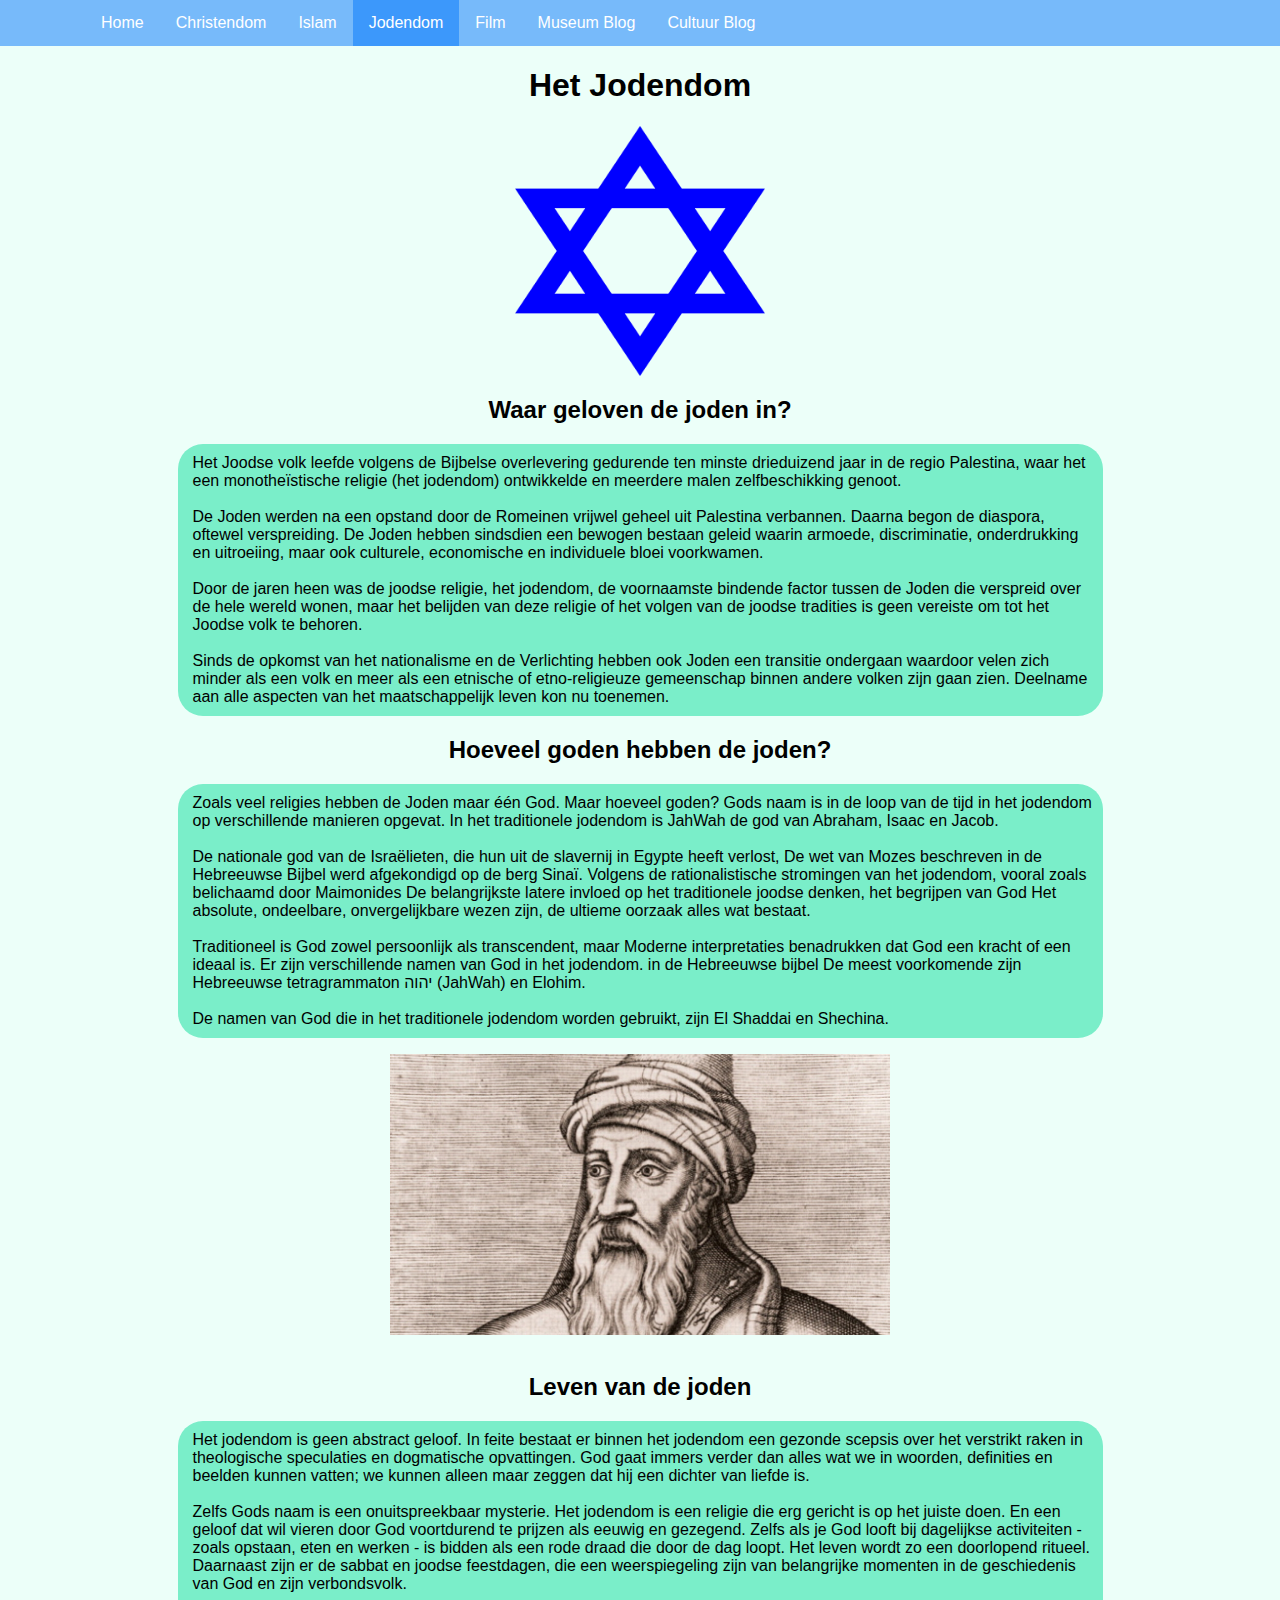
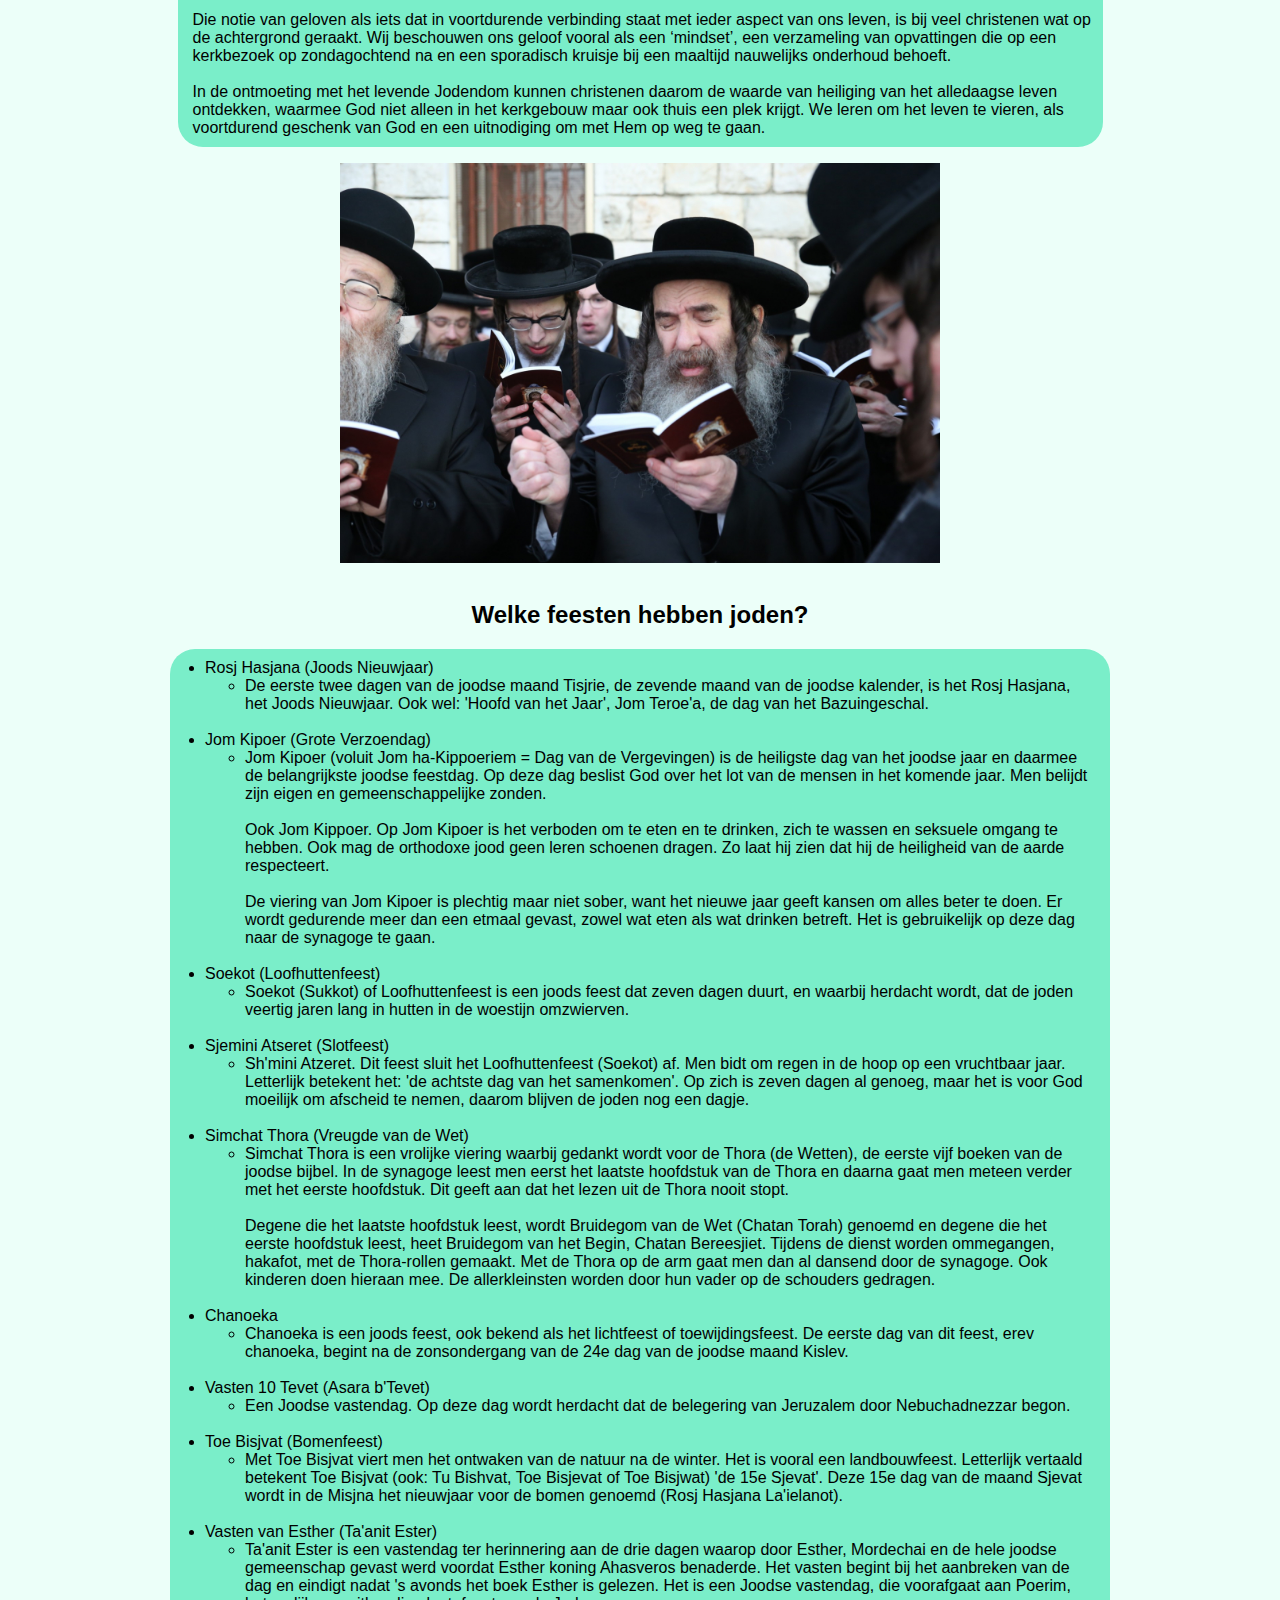
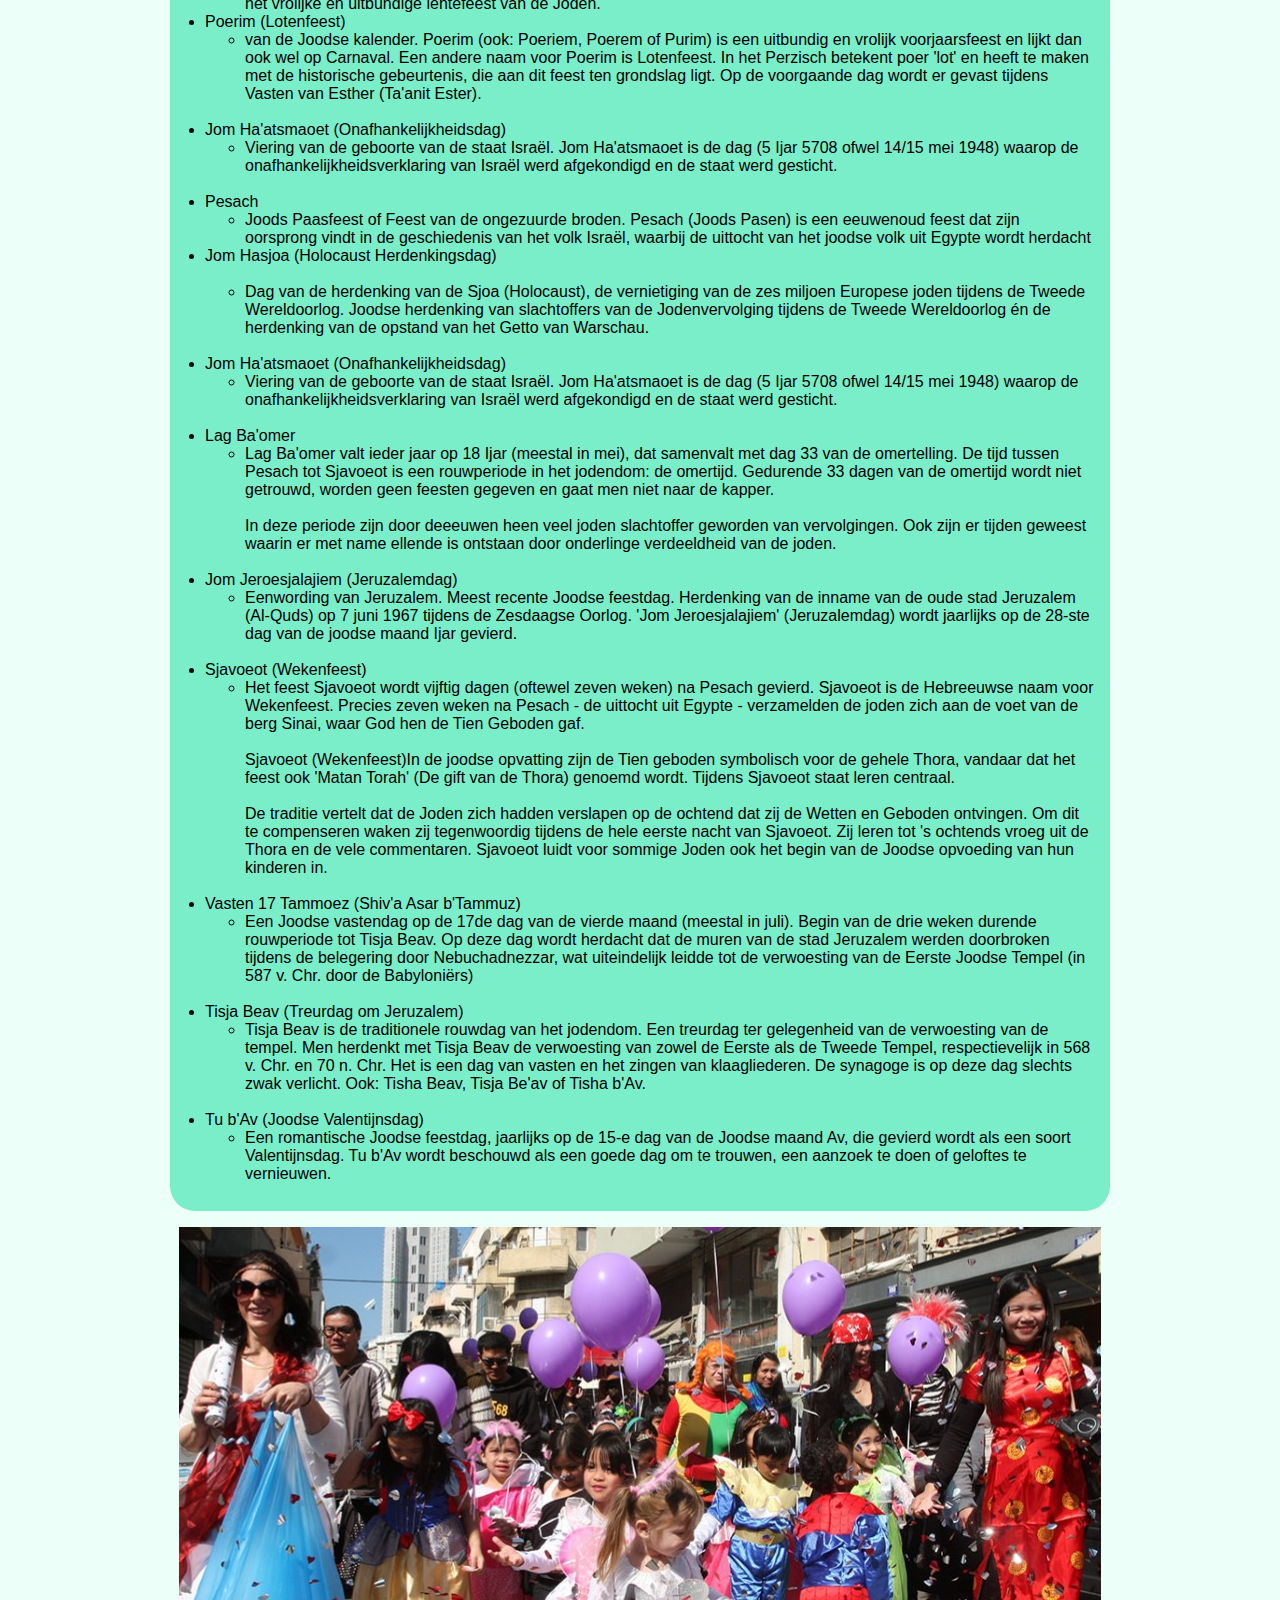
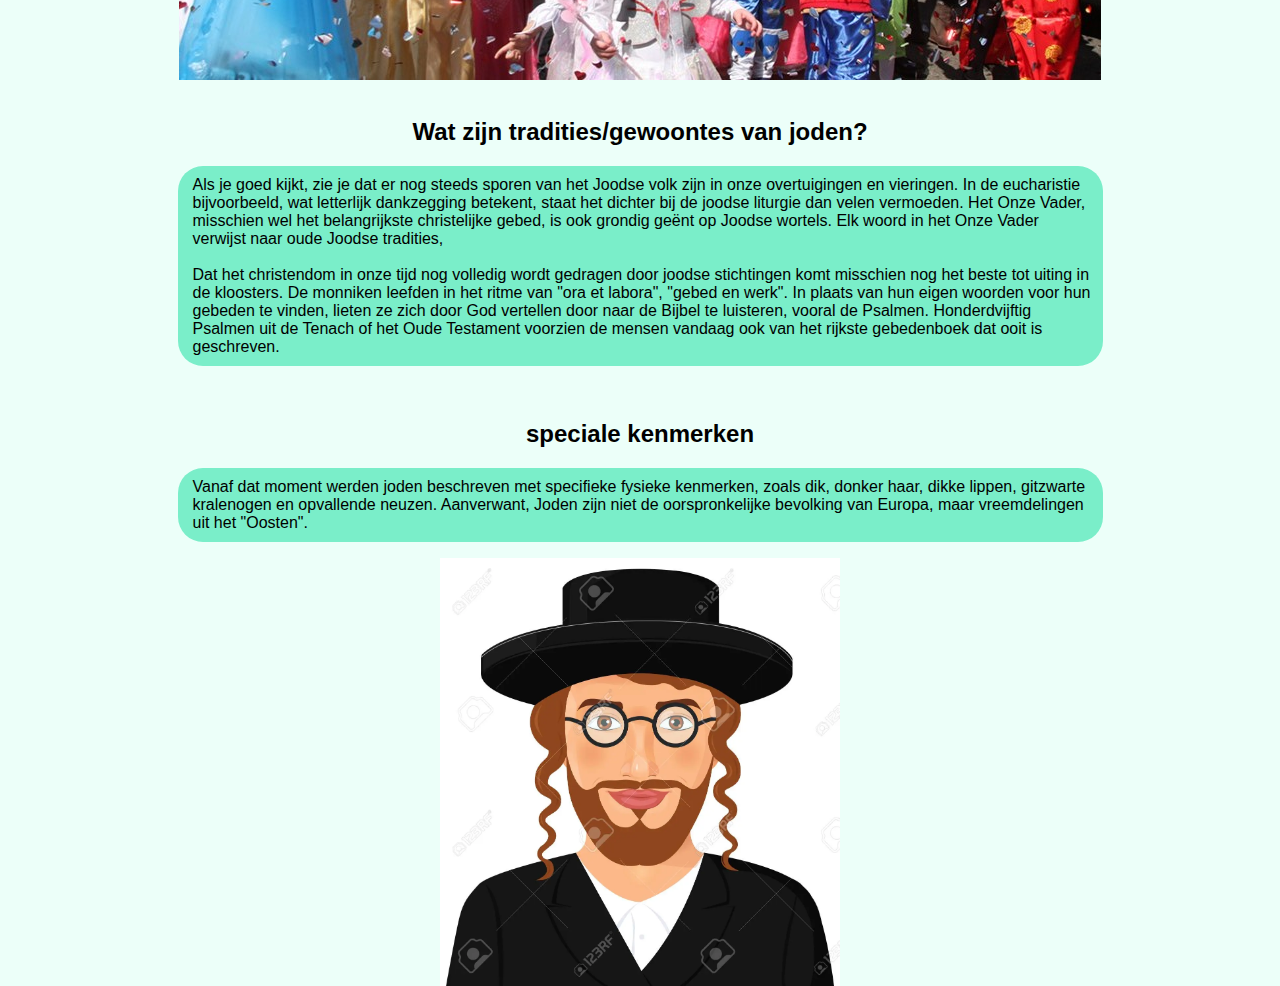
<file: html/jodendom.html>
<!DOCTYPE html>

<html>
<head>
    <title>Burgerschap Project - Jodendom</title>
    <link rel='stylesheet' href='../css/style.css'>
</head>
<body class='jodendom-body'>
<!-- Navbar -->
<div class='container1'>
    <ul class='ul1'>
        <li class='li1'><a href='../index.html'> Home </a></li>
        <li class='li1'><a href='./christendom.html'>Christendom</a></li>
        <li class='li1'><a href='./islam.html'>Islam</a></li>
        <li class='li1'><a class='select' href='./jodendom.html'>Jodendom</a></li>
        <li class='li1'><a href='./film.html'>Film</a></li>
        <li class='li1'><a href='./blogs/volkenkundemuseum-blog.html'>Museum Blog</a></li>
        <li class='li1'><a href='./blogs/cultuur-blog.html'>Cultuur Blog</a></li>
    </ul>
</div>
<!-- End navbar -->
<h1>Het Jodendom</h1>
<img class='center' src='../images/ster.png' width='250px' height='250px' alt='Error: Look for ster.png.'>
<h2>Waar geloven de joden in?</h2>
<p>
    Het Joodse volk leefde volgens de Bijbelse overlevering gedurende ten
    minste drieduizend jaar in de regio Palestina, waar het een monotheïstische
    religie (het jodendom) ontwikkelde en meerdere malen zelfbeschikking genoot.<br/>
    <br/>
    De Joden werden na een opstand door de Romeinen vrijwel geheel uit Palestina
    verbannen. Daarna begon de diaspora, oftewel verspreiding. De Joden hebben sindsdien
    een bewogen bestaan geleid waarin armoede, discriminatie, onderdrukking en uitroeiing,
    maar ook culturele, economische en individuele bloei voorkwamen.<br/>
    <br/>
    Door de jaren heen was de joodse religie, het jodendom, de voornaamste bindende factor
    tussen de Joden die verspreid over de hele wereld wonen, maar het belijden van
    deze religie of het volgen van de joodse tradities is geen vereiste om tot het
    Joodse volk te behoren.<br/>
    <br/>
    Sinds de opkomst van het nationalisme en de Verlichting
    hebben ook Joden een transitie ondergaan waardoor velen zich minder als een volk en
    meer als een etnische of etno-religieuze gemeenschap binnen andere volken zijn gaan
    zien. Deelname aan alle aspecten van het maatschappelijk leven kon nu toenemen.
</p>
<h2>Hoeveel goden hebben de joden?</h2>
<p>
    Zoals veel religies hebben de Joden maar één God. Maar hoeveel goden?
    Gods naam is in de loop van de tijd in het jodendom op verschillende manieren opgevat.
    In het traditionele jodendom is JahWah de god van Abraham, Isaac en Jacob.<br/>
    <br/>
    De nationale god van de Israëlieten, die hun uit de slavernij in Egypte heeft verlost,
    De wet van Mozes beschreven in de Hebreeuwse Bijbel werd afgekondigd op de berg Sinaï.
    Volgens de rationalistische stromingen van het jodendom, vooral zoals belichaamd door Maimonides
    De belangrijkste latere invloed op het traditionele joodse denken, het begrijpen van God
    Het absolute, ondeelbare, onvergelijkbare wezen zijn, de ultieme oorzaak
    alles wat bestaat.<br/>
    <br/>
    Traditioneel is God zowel persoonlijk als transcendent, maar
    Moderne interpretaties benadrukken dat God een kracht of een ideaal is.
    Er zijn verschillende namen van God in het jodendom. in de Hebreeuwse bijbel
    De meest voorkomende zijn Hebreeuwse tetragrammaton יהוה (JahWah) en Elohim.<br/>
    <br/>
    De namen van God die in het traditionele jodendom worden gebruikt, zijn El Shaddai en Shechina.
</p>
<img class='center' src='../images/abraham.jpeg' width='500px'/>
<br/>
<h2>Leven van de joden</h2>
<p>
    Het jodendom is geen abstract geloof. In feite bestaat er binnen het jodendom een ​​gezonde
    scepsis over het verstrikt raken in theologische speculaties en dogmatische opvattingen.
    God gaat immers verder dan alles wat we in woorden, definities en beelden kunnen vatten;
    we kunnen alleen maar zeggen dat hij een dichter van liefde is.<br/>
    <br/>
    Zelfs Gods naam is een onuitspreekbaar mysterie. Het jodendom is een religie die erg gericht is op het juiste doen.
    En een geloof dat wil vieren door God voortdurend te prijzen als eeuwig en gezegend. Zelfs als je
    God looft bij dagelijkse activiteiten - zoals opstaan, eten en werken - is bidden als een rode
    draad die door de dag loopt. Het leven wordt zo een doorlopend ritueel.

    Daarnaast zijn er de sabbat en joodse feestdagen, die een weerspiegeling zijn van belangrijke momenten in de
    geschiedenis van God en zijn verbondsvolk.<br/>
    <br/>
    Die notie van geloven als iets dat in voortdurende verbinding staat met ieder aspect van ons
    leven, is bij veel christenen wat op de achtergrond geraakt. Wij beschouwen ons geloof vooral
    als een ‘mindset’, een verzameling van opvattingen die op een kerkbezoek op zondagochtend na
    en een sporadisch kruisje bij een maaltijd nauwelijks onderhoud behoeft.<br/>
    <br/>
    In de ontmoeting met het levende Jodendom kunnen christenen daarom de waarde van heiliging van het alledaagse leven
    ontdekken, waarmee God niet alleen in het kerkgebouw maar ook thuis een plek krijgt. We leren
    om het leven te vieren, als voortdurend geschenk van God en een uitnodiging om met Hem op weg
    te gaan.
</p>

<img class='center' src='../images/orthodoxe-joden.jpeg' width='600px'/>
<br/>
<h2>Welke feesten hebben joden?</h2>
<ul class='global-ul'>
    <li>Rosj Hasjana (Joods Nieuwjaar)</li>
    <ul>
        <li>De eerste twee dagen van de joodse maand Tisjrie, de zevende maand van de joodse kalender, is het Rosj
            Hasjana, het Joods Nieuwjaar. Ook wel: 'Hoofd van het Jaar', Jom Teroe'a, de dag van het Bazuingeschal.
        </li>
    </ul>
    <br/>
    <li>Jom Kipoer (Grote Verzoendag)</li>
    <ul>
        <li>Jom Kipoer (voluit Jom ha-Kippoeriem = Dag van de Vergevingen) is de heiligste dag van het joodse jaar en
            daarmee de belangrijkste joodse feestdag. Op deze dag beslist God over het lot van de mensen in het komende
            jaar. Men belijdt zijn eigen en gemeenschappelijke zonden.<br/>
            <br/>
            Ook Jom Kippoer. Op Jom Kipoer is het verboden
            om te eten en te drinken, zich te wassen en seksuele omgang te hebben. Ook mag de orthodoxe jood geen leren
            schoenen dragen. Zo laat hij zien dat hij de heiligheid van de aarde respecteert.<br/>
            <br/>
            De viering van Jom Kipoer is plechtig maar niet sober, want het nieuwe jaar geeft kansen om alles beter te
            doen. Er
            wordt gedurende
            meer dan een etmaal gevast, zowel wat eten als wat drinken betreft. Het is gebruikelijk op deze dag naar de
            synagoge te gaan.
        </li>
    </ul>
    <br/>
    <li>Soekot (Loofhuttenfeest)</li>
    <ul>
        <li>Soekot (Sukkot) of Loofhuttenfeest is een joods feest dat zeven dagen duurt, en waarbij herdacht wordt, dat
            de joden veertig jaren lang in hutten in de woestijn omzwierven.
        </li>
    </ul>
    <br/>
    <li>Sjemini Atseret (Slotfeest)</li>
    <ul>
        <li>Sh'mini Atzeret. Dit feest sluit het Loofhuttenfeest (Soekot) af. Men bidt om regen in de hoop op een
            vruchtbaar jaar. Letterlijk betekent het: 'de achtste dag van het samenkomen'. Op zich is zeven dagen al
            genoeg, maar het is voor God moeilijk om afscheid te nemen, daarom blijven de joden nog een dagje.
        </li>
    </ul>
    <br/>
    <li>Simchat Thora (Vreugde van de Wet)</li>
    <ul>
        <li>Simchat Thora is een vrolijke viering waarbij gedankt wordt voor de Thora (de Wetten), de eerste vijf boeken
            van de joodse bijbel. In de synagoge leest men eerst het laatste hoofdstuk van de Thora en daarna gaat men
            meteen verder met het eerste hoofdstuk. Dit geeft aan dat het lezen uit de Thora nooit stopt.<br/>
            <br/>
            Degene die het laatste hoofdstuk leest, wordt Bruidegom van de Wet (Chatan Torah) genoemd en degene die het
            eerste
            hoofdstuk leest, heet Bruidegom van het Begin, Chatan Bereesjiet. Tijdens de dienst worden ommegangen,
            hakafot, met de Thora-rollen gemaakt. Met de Thora op de arm gaat men dan al dansend door de synagoge. Ook
            kinderen doen hieraan mee. De allerkleinsten worden door hun vader op de schouders gedragen.
        </li>
    </ul>
    <br/>
    <li>Chanoeka</li>
    <ul>
        <li>Chanoeka is een joods feest, ook bekend als het lichtfeest of toewijdingsfeest. De eerste dag van dit feest,
            erev chanoeka, begint na de zonsondergang van de 24e dag van de joodse maand Kislev.
        </li>
    </ul>
    <br/>
    <li>Vasten 10 Tevet (Asara b'Tevet)</li>
    <ul>
        <li> Een Joodse vastendag. Op deze dag wordt herdacht dat de belegering van Jeruzalem door Nebuchadnezzar begon.
        </li>
    </ul>
    <br/>
    <li>Toe Bisjvat (Bomenfeest)</li>
    <ul>
        <li>Met Toe Bisjvat viert men het ontwaken van de natuur na de winter. Het is vooral een landbouwfeest.
            Letterlijk vertaald betekent Toe Bisjvat (ook: Tu Bishvat, Toe Bisjevat of Toe Bisjwat) 'de 15e Sjevat'.
            Deze 15e dag van de maand Sjevat wordt in de Misjna het nieuwjaar voor de bomen genoemd (Rosj Hasjana
            La'ielanot).
        </li>
    </ul>
    <br/>
    <li>Vasten van Esther (Ta'anit Ester)</li>
    <ul>
        <li>Ta'anit Ester is een vastendag ter herinnering aan de drie dagen waarop door Esther, Mordechai en de hele
            joodse gemeenschap gevast werd voordat Esther koning Ahasveros benaderde. Het vasten begint bij het
            aanbreken van de dag en eindigt nadat 's avonds het boek Esther is gelezen. Het is een Joodse vastendag, die
            voorafgaat aan Poerim, het vrolijke en uitbundige lentefeest van de Joden.
        </li>
    </ul>
    <li>Poerim (Lotenfeest)</li>
    <ul>
        <li>van de Joodse kalender. Poerim (ook: Poeriem, Poerem of Purim) is een uitbundig en vrolijk voorjaarsfeest en
            lijkt dan ook wel op Carnaval. Een andere naam voor Poerim is Lotenfeest. In het Perzisch betekent poer
            'lot' en heeft te maken met de historische gebeurtenis, die aan dit feest ten grondslag ligt. Op de
            voorgaande dag wordt er gevast tijdens Vasten van Esther (Ta'anit Ester).
        </li>
    </ul>
    <br/>
    <li>Jom Ha'atsmaoet (Onafhankelijkheidsdag)</li>
    <ul>
        <li>
            Viering van de geboorte van de staat Israël. Jom Ha'atsmaoet is de dag
            (5 Ijar 5708 ofwel 14/15 mei 1948) waarop de onafhankelijkheidsverklaring van
            Israël werd afgekondigd en de staat werd gesticht.
        </li>
    </ul>
    <br/>
    <li>Pesach</li>
    <ul>
        <li>Joods Paasfeest of Feest van de ongezuurde broden. Pesach (Joods Pasen)
            is een eeuwenoud feest dat zijn oorsprong vindt in de geschiedenis van het volk
            Israël, waarbij de uittocht van het joodse volk uit Egypte wordt herdacht
        </li>
    </ul>
    <li>Jom Hasjoa (Holocaust Herdenkingsdag)</li>
    <ul>
        <br/>
        <li>Dag van de herdenking van de Sjoa (Holocaust), de vernietiging van de zes
            miljoen Europese joden tijdens de Tweede Wereldoorlog. Joodse herdenking van
            slachtoffers van de Jodenvervolging tijdens de Tweede Wereldoorlog én de herdenking
            van de opstand van het Getto van Warschau.
        </li>
    </ul>
    <br/>
    <li>Jom Ha'atsmaoet (Onafhankelijkheidsdag)</li>
    <ul>
        <li>Viering van de geboorte van de staat Israël. Jom Ha'atsmaoet is de dag (5 Ijar 5708 ofwel 14/15 mei 1948)
            waarop
            de onafhankelijkheidsverklaring van Israël werd afgekondigd en de staat werd gesticht.
        </li>
    </ul>
    <br/>
    <li>Lag Ba'omer</li>
    <ul>
        <li>Lag Ba'omer valt ieder jaar op 18 Ijar (meestal in mei), dat samenvalt met dag 33 van de omertelling. De
            tijd
            tussen Pesach tot Sjavoeot is een rouwperiode in het jodendom: de omertijd. Gedurende 33 dagen van de
            omertijd
            wordt niet getrouwd, worden geen feesten gegeven en gaat men niet naar de kapper. <br/>
            <br/>
            In deze periode zijn door deeeuwen heen veel joden slachtoffer geworden van vervolgingen. Ook zijn er tijden
            geweest
            waarin er met name
            ellende is ontstaan door onderlinge verdeeldheid van de joden.
    </ul>
    </li>
    <br/>
    <li>Jom Jeroesjalajiem (Jeruzalemdag)</li>
    <ul>
        <li>Eenwording van Jeruzalem. Meest recente Joodse feestdag. Herdenking van de inname van de oude stad Jeruzalem
            (Al-Quds) op 7 juni 1967 tijdens de Zesdaagse Oorlog. 'Jom Jeroesjalajiem' (Jeruzalemdag) wordt jaarlijks op
            de
            28-ste dag van de joodse maand Ijar gevierd.
        </li>
    </ul>
    <br/>
    <li>Sjavoeot (Wekenfeest)</li>
    <ul>
        <li>Het feest Sjavoeot wordt vijftig dagen (oftewel zeven weken) na Pesach gevierd. Sjavoeot is de Hebreeuwse
            naam
            voor Wekenfeest. Precies zeven weken na Pesach - de uittocht uit Egypte - verzamelden de joden zich aan de
            voet
            van de berg Sinai, waar God hen de Tien Geboden gaf.<br/>
            <br/>
            Sjavoeot (Wekenfeest)In de joodse opvatting zijn de Tien geboden symbolisch voor de gehele Thora, vandaar
            dat het feest
            ook 'Matan Torah' (De gift van de Thora) genoemd wordt. Tijdens Sjavoeot staat leren centraal.<br/>
            <br/>
            De traditie vertelt dat de Joden zich hadden verslapen op de ochtend dat zij de Wetten en Geboden ontvingen.
            Om dit te
            compenseren waken zij tegenwoordig tijdens de hele eerste nacht van Sjavoeot. Zij leren tot 's ochtends
            vroeg uit de
            Thora en de vele commentaren. Sjavoeot luidt voor sommige Joden ook het begin van de Joodse opvoeding van
            hun kinderen
            in.
        </li>
    </ul>
    <br/>
    <li>Vasten 17 Tammoez (Shiv'a Asar b'Tammuz)</li>
    <ul>
        <li>Een Joodse vastendag op de 17de dag van de vierde maand (meestal in juli). Begin van de drie weken durende
            rouwperiode tot Tisja Beav. Op deze dag wordt herdacht dat de muren van de stad Jeruzalem werden doorbroken
            tijdens de belegering door Nebuchadnezzar, wat uiteindelijk leidde tot de verwoesting van de Eerste Joodse
            Tempel (in 587 v. Chr. door de Babyloniërs)
        </li>
    </ul>
    <br/>
    <li>Tisja Beav (Treurdag om Jeruzalem)</li>
    <ul>
        <li>Tisja Beav is de traditionele rouwdag van het jodendom. Een treurdag ter gelegenheid van de verwoesting van
            de
            tempel. Men herdenkt met Tisja Beav de verwoesting van zowel de Eerste als de Tweede Tempel, respectievelijk
            in
            568 v. Chr. en 70 n. Chr. Het is een dag van vasten en het zingen van klaagliederen. De synagoge is op deze
            dag
            slechts zwak verlicht. Ook: Tisha Beav, Tisja Be'av of Tisha b'Av.
        </li>
    </ul>
    <br/>
    <li>Tu b'Av (Joodse Valentijnsdag)</li>
    <ul>
        <li>Een romantische Joodse feestdag, jaarlijks op de 15-e dag van de Joodse maand Av, die gevierd wordt als een
            soort Valentijnsdag.

            Tu b'Av wordt beschouwd als een goede dag om te trouwen, een aanzoek te doen of geloftes te vernieuwen.
        </li>
    </ul>
    <br/>
</ul>
<img class='center' src='../images/poriem.jpeg'/>
<br/>
<h2>Wat zijn tradities/gewoontes van joden?</h2>
<p>
    Als je goed kijkt, zie je dat er nog steeds sporen van het Joodse volk zijn in onze
    overtuigingen en vieringen. In de eucharistie bijvoorbeeld, wat letterlijk dankzegging
    betekent, staat het dichter bij de joodse liturgie dan velen vermoeden. Het Onze Vader,
    misschien wel het belangrijkste christelijke gebed, is ook grondig geënt op Joodse wortels.
    Elk woord in het Onze Vader verwijst naar oude Joodse tradities,<br/>
    <br/>
    Dat het christendom in onze tijd nog volledig wordt gedragen door joodse stichtingen komt
    misschien nog het beste tot uiting in de kloosters. De monniken leefden in het ritme van "ora
    et labora", "gebed en werk". In plaats van hun eigen woorden voor hun gebeden te vinden, lieten
    ze zich door God vertellen door naar de Bijbel te luisteren, vooral de Psalmen. Honderdvijftig
    Psalmen uit de Tenach of het Oude Testament voorzien de mensen vandaag ook van het rijkste
    gebedenboek dat ooit is geschreven.
</p>
<br/>
<h2>speciale kenmerken</h2>
<p>
    Vanaf dat moment werden joden beschreven met specifieke fysieke kenmerken, zoals dik, donker
    haar, dikke lippen, gitzwarte kralenogen en opvallende neuzen. Aanverwant, Joden zijn niet de
    oorspronkelijke bevolking van Europa, maar vreemdelingen uit het "Oosten".
</p>
<img class='center' src='../images/joodseman.jpeg' width='400px'/>
</body>
</html>
</file>
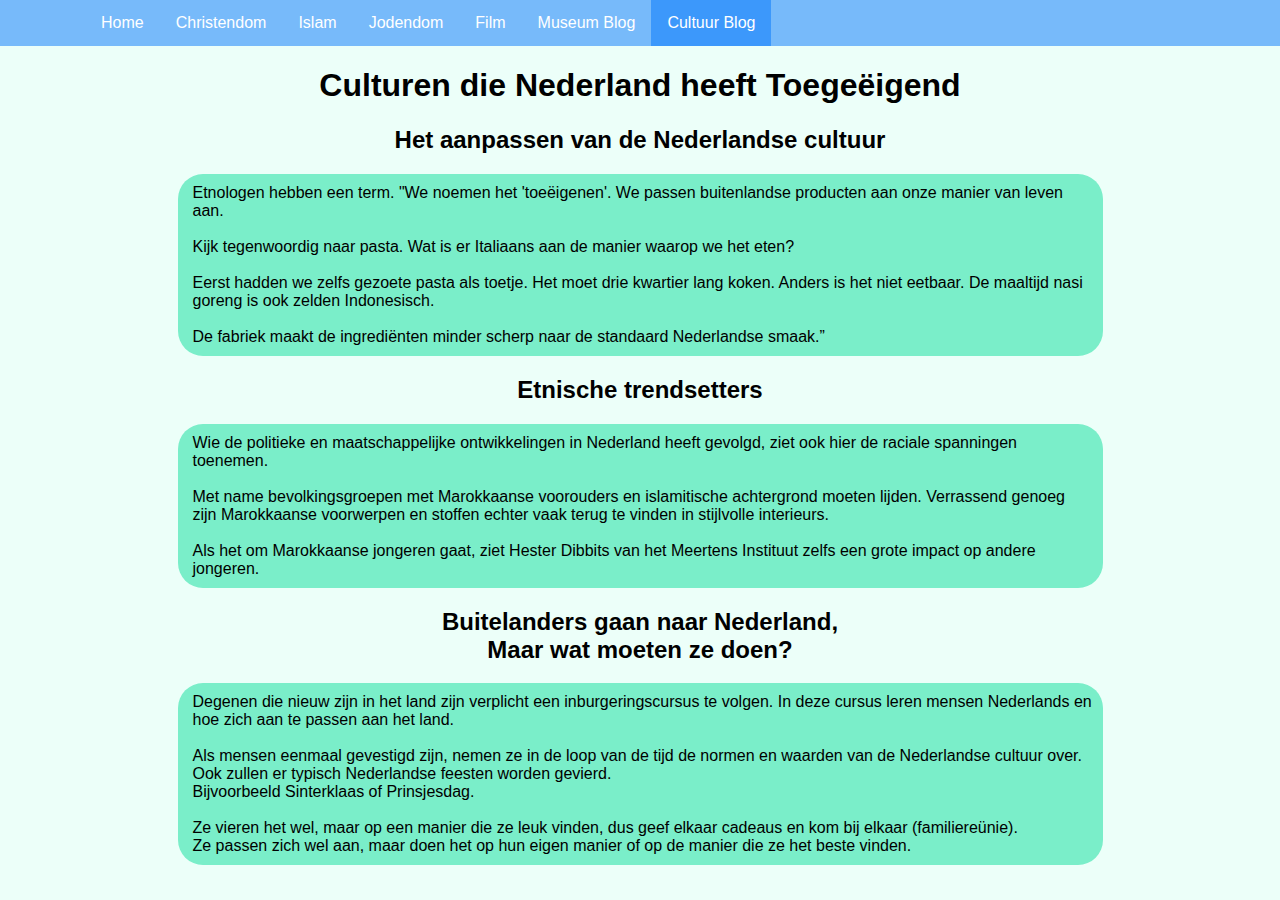
<file: html/blogs/cultuur-blog.html>
<!doctype html>
<html>

<head>
    <title>Cultuur Blog</title>
    <link rel='stylesheet' href='../../css/style.css'>
</head>

<body>
    <!-- Navbar -->
    <div class='container1'>
        <ul class='ul1'>
            <li class='li1'> <a href='../../index.html'> Home </a> </li>
            <li class='li1'> <a href='../christendom.html'>Christendom</a></li>
            <li class='li1'> <a href='../islam.html'>Islam</a></li>
            <li class='li1'> <a href='../jodendom.html'>Jodendom</a></li>
            <li class='li1'> <a href='../film.html'>Film</a></li>
            <li class='li1'> <a href='./volkenkundemuseum-blog.html'>Museum Blog</a></li>
            <li class='li1'> <a class='select' href='./cultuur-blog.html'>Cultuur Blog</a></li>
        </ul>
    </div>
    <!-- End navbar -->

    <h1>Culturen die Nederland heeft Toegeëigend</h1>
    <h2>Het aanpassen van de Nederlandse cultuur</h2>
    <p>
        Etnologen hebben een term. "We noemen het 'toeëigenen'.
        We passen buitenlandse producten aan onze manier van leven aan.<br />
        <br />
        Kijk tegenwoordig naar pasta. Wat is er Italiaans aan de manier waarop we het eten?<br />
        <br />
        Eerst hadden we zelfs gezoete pasta als toetje. Het moet drie kwartier lang koken.
        Anders is het niet eetbaar. De maaltijd nasi goreng is ook zelden Indonesisch.<br />
        <br />
        De fabriek maakt de ingrediënten minder scherp naar de standaard Nederlandse smaak.”
    </p>
    <h2>
        Etnische trendsetters
    </h2>
    <p>
        Wie de politieke en maatschappelijke ontwikkelingen in Nederland heeft gevolgd, ziet ook
        hier de raciale spanningen toenemen.<br />
        <br />
        Met name bevolkingsgroepen met Marokkaanse voorouders en islamitische achtergrond moeten lijden.
        Verrassend genoeg zijn Marokkaanse voorwerpen en stoffen echter vaak terug te vinden in stijlvolle
        interieurs.<br />
        <br />
        Als het om Marokkaanse jongeren gaat, ziet Hester Dibbits van het Meertens Instituut
        zelfs een grote impact op andere jongeren.
    </p>
    <h2>Buitelanders gaan naar Nederland,<br /> Maar wat moeten ze doen?</h2>
    <p>
        Degenen die nieuw zijn in het land zijn verplicht een inburgeringscursus te volgen.
        In deze cursus leren mensen Nederlands en hoe zich aan te passen aan het land.<br />
        <br />
        Als mensen eenmaal gevestigd zijn, nemen ze in de loop van de tijd de normen en waarden van
        de Nederlandse cultuur over. Ook zullen er typisch Nederlandse feesten worden gevierd.<br />
        Bijvoorbeeld Sinterklaas of Prinsjesdag.<br />
        <br />
        Ze vieren het wel, maar op een manier die ze leuk
        vinden, dus geef elkaar cadeaus en kom bij elkaar (familiereünie).<br />
        Ze passen zich wel aan, maar doen het op hun eigen manier of op de manier die ze het beste vinden.
    </p>
</body>

</html>
</file>
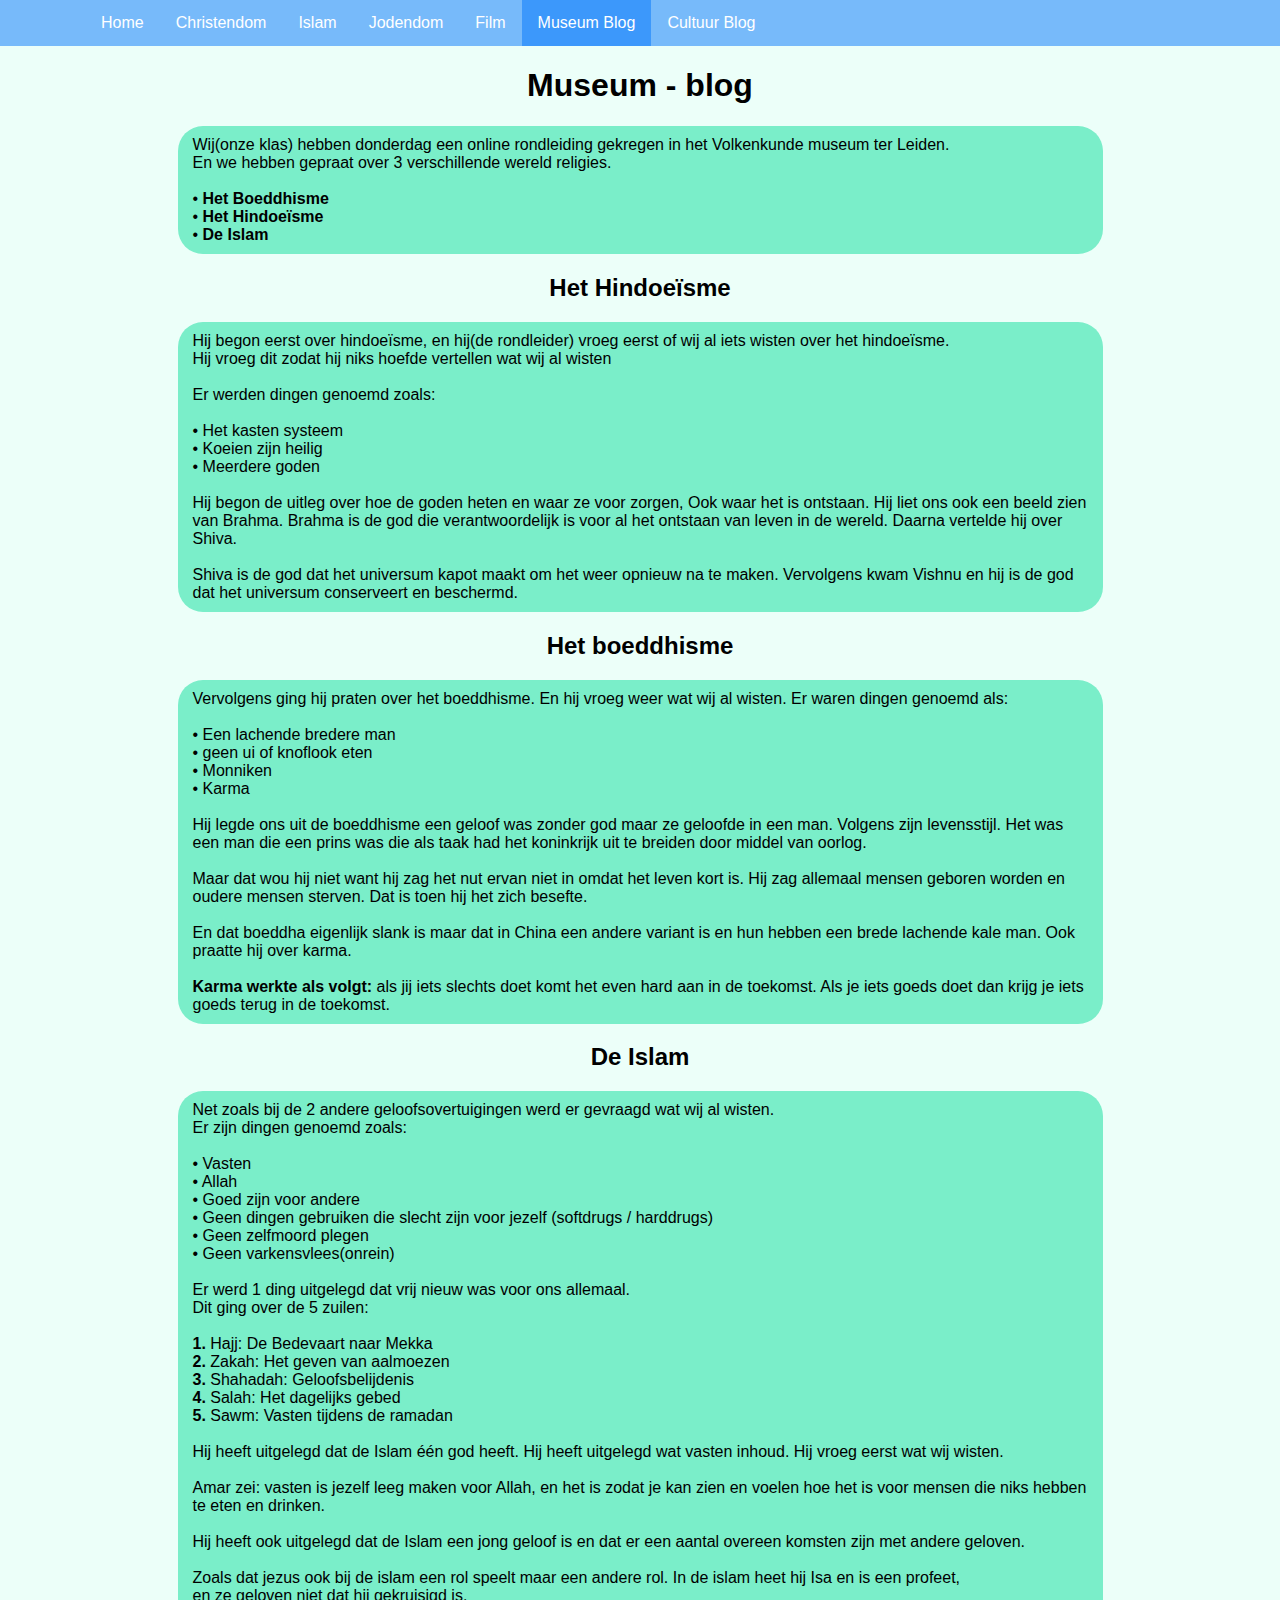
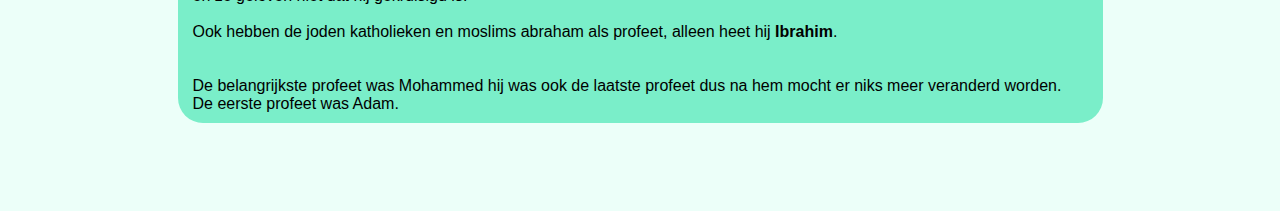
<file: html/blogs/volkenkundemuseum-blog.html>
<!DOCTYPE html>

<html>

<head>
    <title>Museum - Blog</title>
    <link rel='stylesheet' href='../../css/style.css'>
</head>

<body>
    <!-- Navbar -->
    <div class='container1'>
        <ul class='ul1'>
            <li class='li1'> <a href='../../index.html'> Home </a> </li>
            <li class='li1'> <a href='../christendom.html'>Christendom</a></li>
            <li class='li1'> <a href='../islam.html'>Islam</a></li>
            <li class='li1'> <a href='../jodendom.html'>Jodendom</a></li>
            <li class='li1'> <a href='../film.html'>Film</a></li>
            <li class='li1'> <a class='select' href='./volkenkundemuseum-blog.html'>Museum Blog</a></li>
            <li class='li1'> <a href='./cultuur-blog.html'>Cultuur Blog</a></li>
        </ul>
    </div>
    <!-- End navbar -->
    <h1>Museum - blog</h1>
    <p>
        Wij(onze klas) hebben donderdag een online rondleiding gekregen in het Volkenkunde museum ter Leiden.<br />
        En we hebben gepraat over 3 verschillende wereld religies.<br />
        <br />
        • <b>Het Boeddhisme</b><br />
        • <b>Het Hindoeïsme</b><br />
        • <b>De Islam</b>
    </p>
    <h2>Het Hindoeïsme</h2>
    <p>
        Hij begon eerst over hindoeïsme, en hij(de rondleider) vroeg eerst of wij al iets wisten over het
        hindoeïsme.<br />
        Hij vroeg dit zodat hij niks hoefde vertellen wat wij al wisten<br />
        <br />
        Er werden dingen genoemd zoals:<br />
        <br />
        • Het kasten systeem<br />
        • Koeien zijn heilig<br />
        • Meerdere goden<br />
        <br />
        Hij begon de uitleg over hoe de goden heten en waar ze voor zorgen, Ook waar het is ontstaan.
        Hij liet ons ook een beeld zien van Brahma. Brahma is de god die verantwoordelijk is voor al het ontstaan
        van leven in de wereld.
        Daarna vertelde hij over Shiva.<br />
        <br />
        Shiva is de god dat het universum kapot maakt om het weer opnieuw na te maken. Vervolgens kwam
        Vishnu en hij is de god dat het universum conserveert en beschermd.
    </p>
    <h2>Het boeddhisme</h2>
    <p>
        Vervolgens ging hij praten over het boeddhisme. En hij vroeg weer wat wij al wisten.
        Er waren dingen genoemd als:<br />
        <br />
        • Een lachende bredere man<br />
        • geen ui of knoflook eten<br />
        • Monniken<br />
        • Karma<br />
        <br />
        Hij legde ons uit de boeddhisme een geloof was zonder god maar ze geloofde in een man. Volgens zijn levensstijl.
        Het was
        een man die een prins was die als taak had het koninkrijk uit te breiden door middel van oorlog.<br />
        <br />
        Maar dat wou hij niet want hij zag het nut ervan niet in omdat het leven kort is. Hij zag allemaal mensen
        geboren worden en oudere mensen
        sterven. Dat is toen hij het zich besefte.<br />
        <br />
        En dat boeddha eigenlijk slank is maar dat in China een andere variant is en hun hebben een brede lachende kale
        man. Ook
        praatte hij over karma.<br />
        <br />
        <b>Karma werkte als volgt:</b> als jij iets slechts doet komt het even hard aan in de toekomst. Als je
        iets goeds doet dan krijg je iets goeds terug in de toekomst.
    </p>
    <h2>De Islam</h2>
    <p>
        Net zoals bij de 2 andere geloofsovertuigingen werd er gevraagd wat wij al wisten.<br />
        Er zijn dingen genoemd zoals:<br />
        <br />
        • Vasten<br />
        • Allah<br />
        • Goed zijn voor andere<br />
        • Geen dingen gebruiken die slecht zijn voor jezelf (softdrugs / harddrugs)<br />
        • Geen zelfmoord plegen<br />
        • Geen varkensvlees(onrein)<br />
        <br />
        Er werd 1 ding uitgelegd dat vrij nieuw was voor ons allemaal.<br />
        Dit ging over de 5 zuilen:<br />
        <br />
        <b>1.</b> Hajj: De Bedevaart naar Mekka<br />
        <b>2.</b> Zakah: Het geven van aalmoezen<br />
        <b>3.</b> Shahadah: Geloofsbelijdenis<br />
        <b>4.</b> Salah: Het dagelijks gebed<br />
        <b>5.</b> Sawm: Vasten tijdens de ramadan<br />
        <br />
        Hij heeft uitgelegd dat de Islam één god heeft. Hij heeft uitgelegd wat vasten inhoud.
        Hij vroeg eerst wat wij wisten.<br />
        <br />
        Amar zei: vasten is jezelf leeg maken voor Allah, en het is zodat je kan zien en voelen hoe het is voor mensen
        die niks
        hebben te eten en drinken.<br />
        <br />
        Hij heeft ook uitgelegd dat de Islam een jong geloof is en dat er een aantal overeen komsten
        zijn met andere geloven.<br />
        <br />
        Zoals dat jezus ook bij de islam een rol speelt maar een andere rol.
        In de islam heet hij Isa en is een profeet,<br />
        en ze geloven niet dat hij gekruisigd is.<br />
        <br />
        Ook hebben de joden katholieken en moslims abraham als profeet, alleen heet hij <b>Ibrahim</b>.<br />
        <br />
        <br />
        De belangrijkste profeet was Mohammed hij was ook de laatste profeet dus na hem mocht er niks meer veranderd
        worden.<br />
        De eerste profeet was Adam.
    </p>
    <br /><br /><br /><br />
</body>

</html>
</file>
<file: css/style.css>
/* Begin global styling */
    html, body{
        background-color: #ECFFF9;
        overflow-x: hidden;
    }
    html, body{
        margin : 0;
        padding: 0;
    }
    h1,h2,h3,h4{
        text-align : center;
        font-family: 'Roboto', sans-serif;
    }
    ul,li{
      font-family: 'Roboto', sans-serif;
    }
    p{
        font-family: 'Roboto', sans-serif;
    }
    .center {
    display: block;
    margin-left: auto;
    margin-right: auto;
    }

    p{
      width: 900px;
      margin-left: auto; margin-right:auto;
      background-color: rgb(122, 238, 201);
      padding: 10px;
      padding-left: 15px;
      border-radius: 25px;
    }
/* End global styling */


/* Begin Global navbar */
.ul1 {
    position: relative;
    list-style-type: none;
    margin: 0;
    padding: 0;
    overflow: hidden;
    background-color: rgba(1, 118, 252, 0.5);
    position: relative;
    width: 100%;
    padding-left: 85px;
  }
  
  .li1 {
    float: left;
  }
  
  .li1 a {
    display: block;
    color: white;
    text-align: center;
    padding: 14px 16px;
    text-decoration: none;
  }
  .li1 a:hover {
    background-color: rgba(1, 118, 252, 0.5);
  }
  .select {
    background-color: rgb(1, 118, 252, 0.5);
  }
  .navbar a  {
  padding: 15px;
  color: white;
  }

  .global-ul{
    width: 870px;
    margin-left: auto; margin-right:auto;
    background-color: rgb(122, 238, 201);
    padding:      10px;
    padding-left: 35px;
    padding-right: 35px;
    border-radius: 25px;
  }
  .global-ul li{
      width: 850px;
    }
  /* End Global navbar */


  /* Begin styling index */
.index-body p{
  font-size:18px;
  width: 920px;
  margin-left: auto; margin-right:auto;
  background-color: rgb(122, 238, 201);
  padding: 10px;
  padding-left: 15px;
  border-radius: 25px;
}
.index-bottom{
  margin-top: 40vh;
}
  /* End styling index */



  /* Begin styling Christendom */
    .christendom-body p{
        font-size:18px
    }
    .christendom-mainImg{
        width : 300px;
        height: 300px;
    }
    
  /* End styling Christendom */


  /* Begin styling dropdown */
  
  .dropdown {
    position: relative;
    display: inline-block;
  }
  
  .dropdown-content {
    display: none;
    position: absolute;
    background-color: #f9f9f9;
    min-width: 160px;
    box-shadow: 0px 8px 16px 0px rgba(0,0,0,0.2);
    z-index: 1;
  }
  
  .dropdown-content a {
    color: black;
    padding: 12px 16px;
    text-decoration: none;
    display: block;
  }
  
  .dropdown-content a:hover {background-color: #f1f1f1}
  
  .dropdown:hover .dropdown-content {
    display: block;
  }
  
  /* End styling dropdown */
</file>
